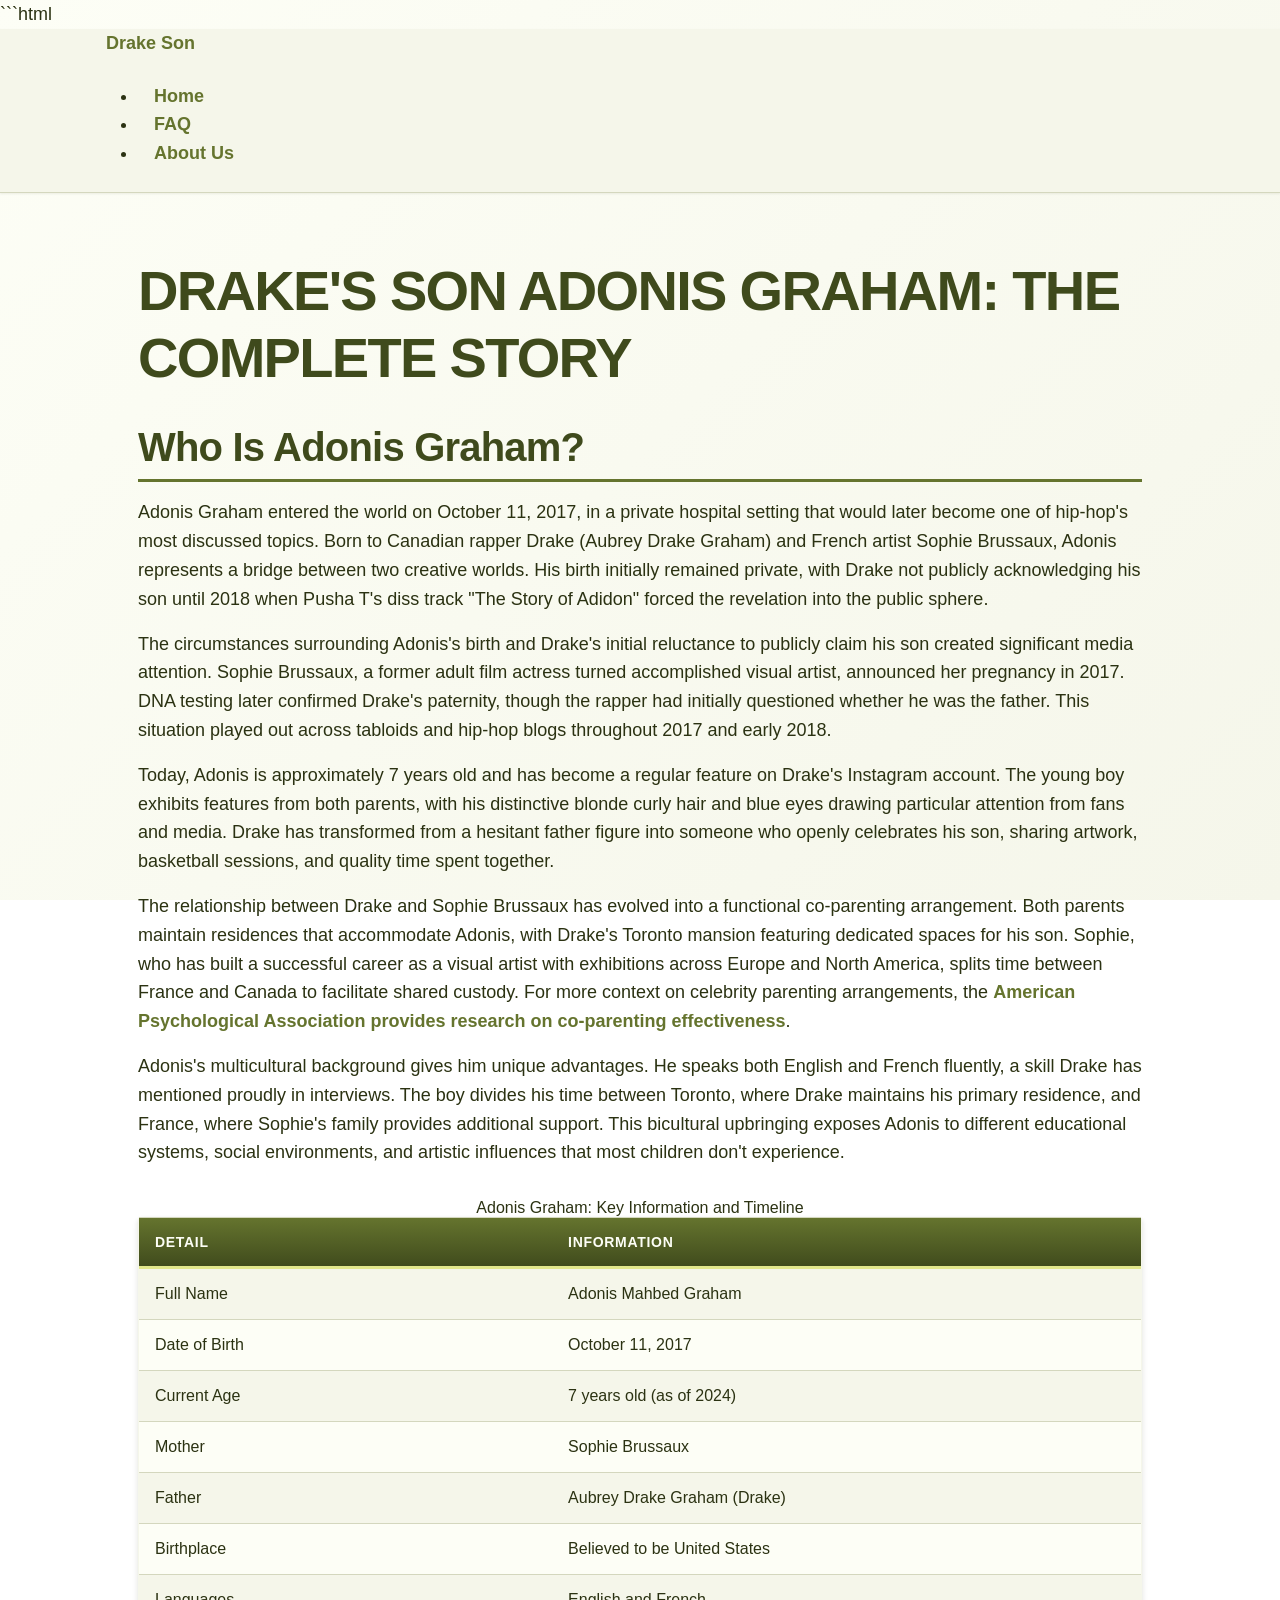
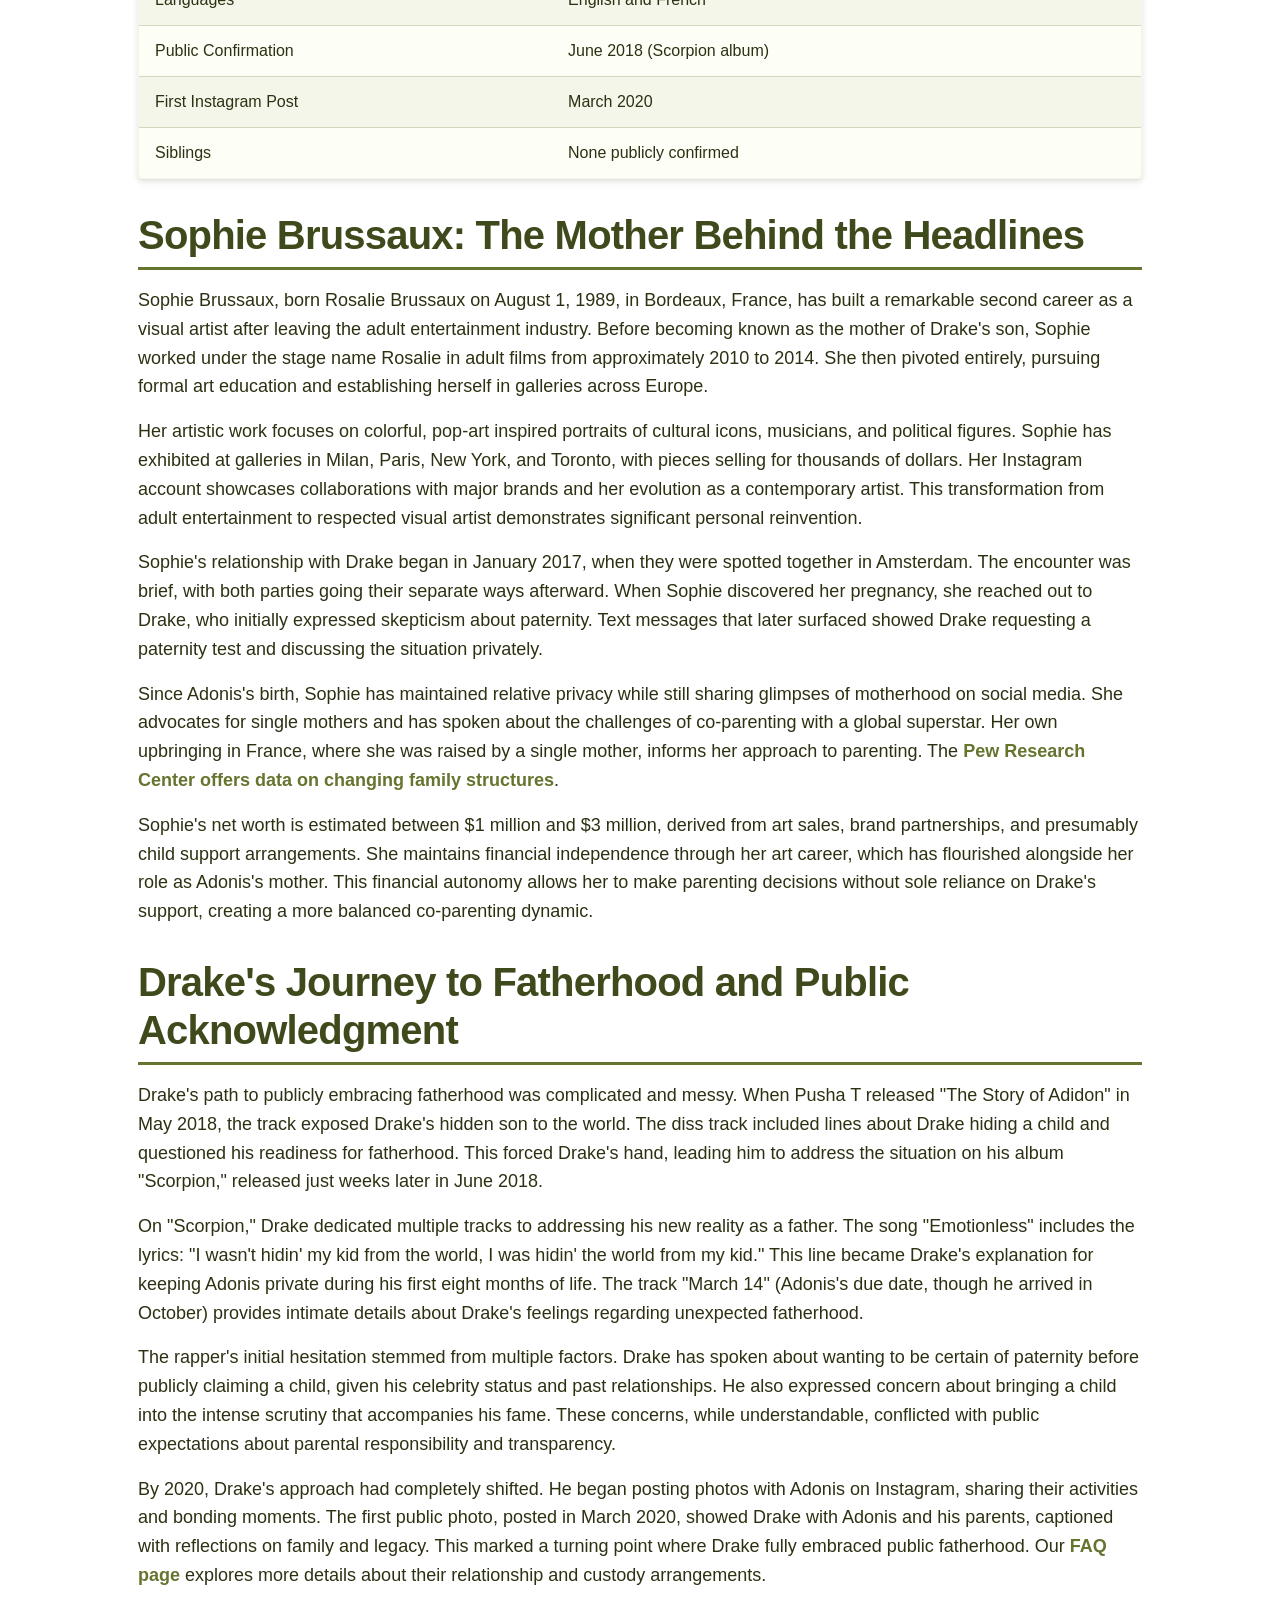
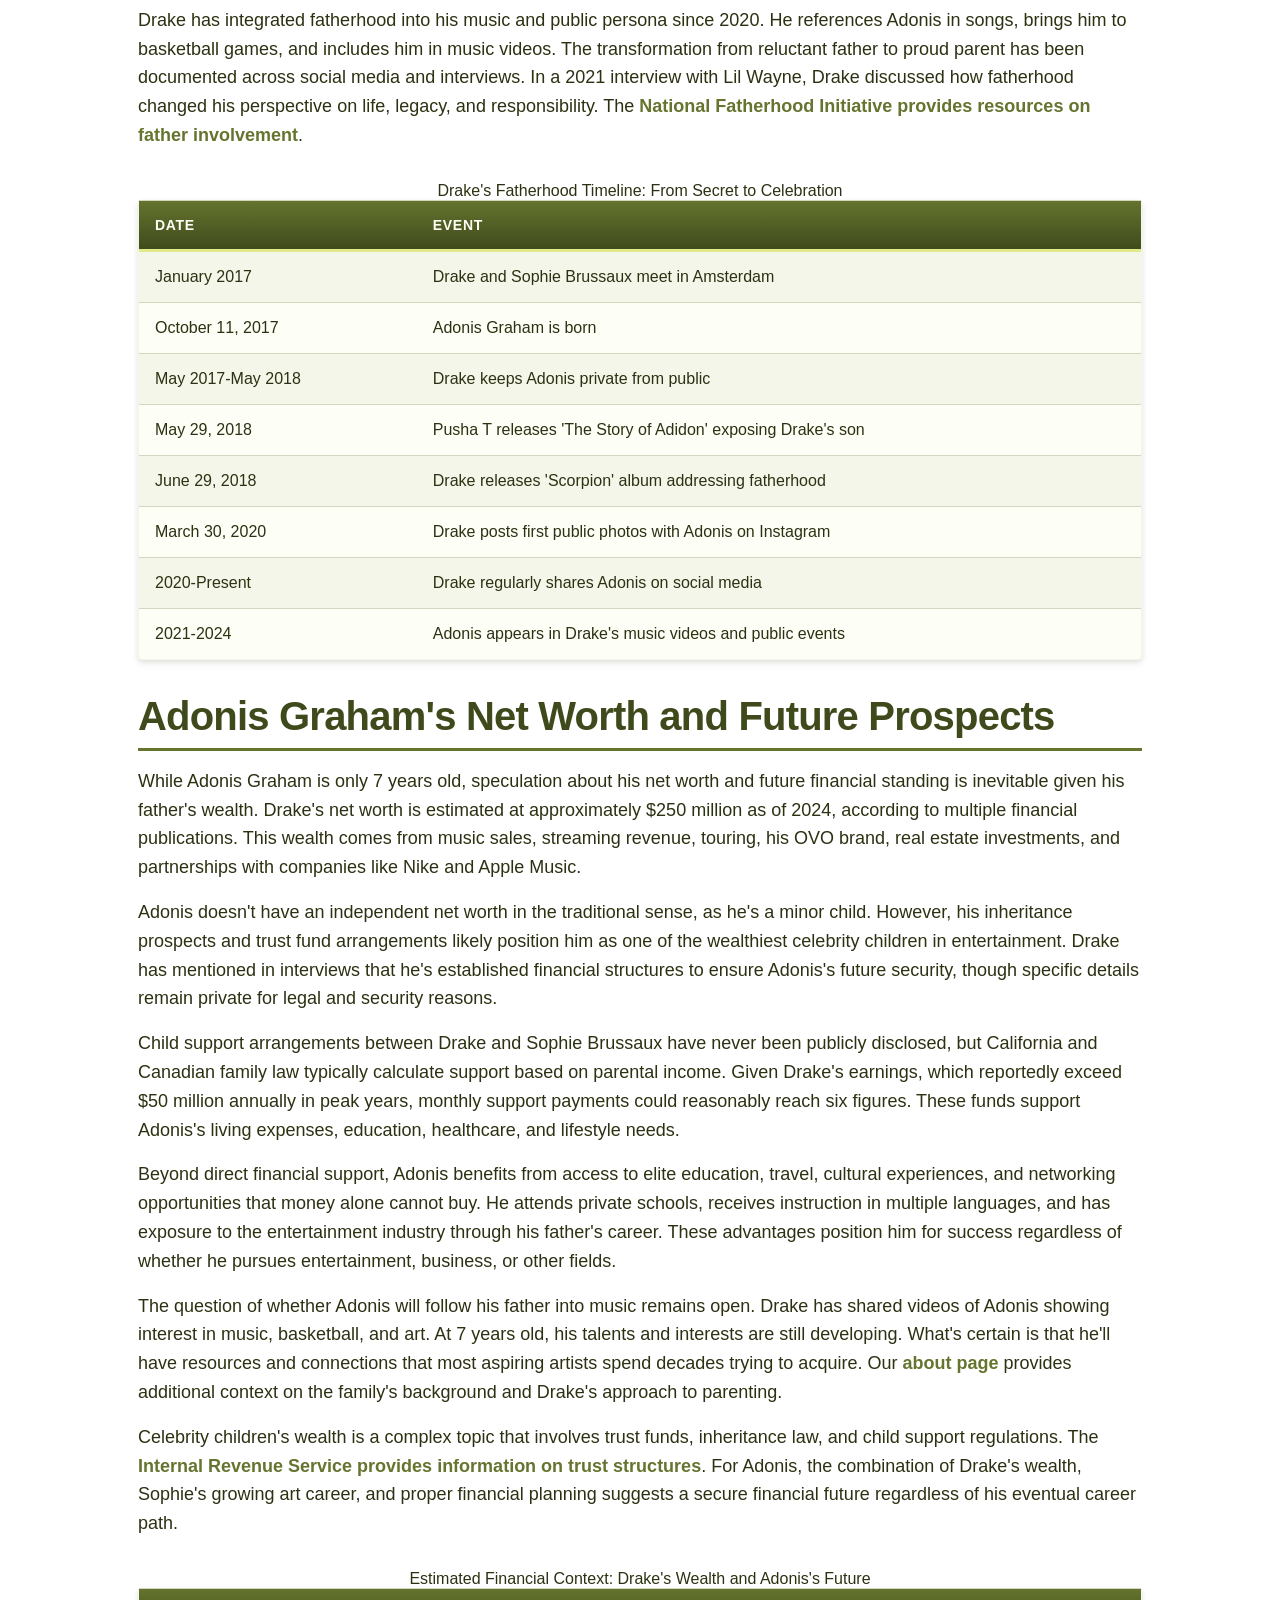
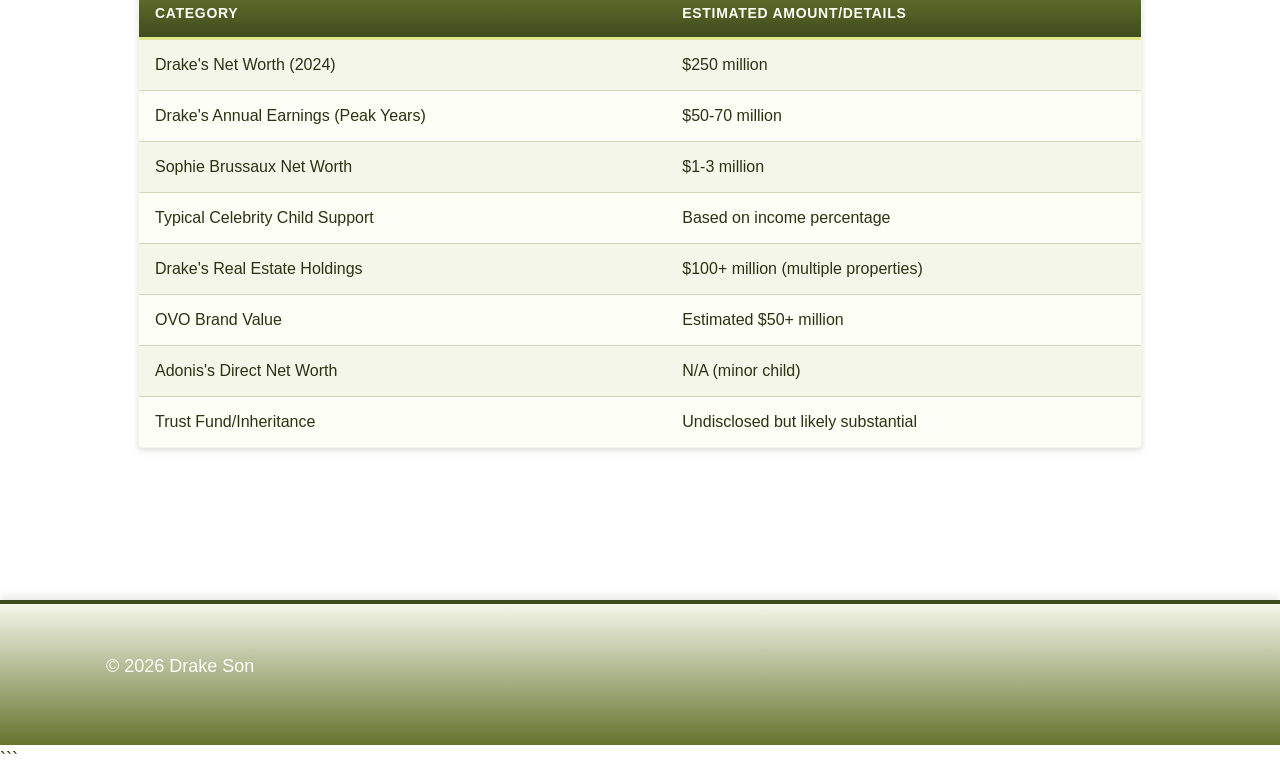
<file: index.html>
```html
<!DOCTYPE html>
<html lang="en-US">
<head><script>if(location.hostname==="drakeson-xyz.pages.dev"){location.replace("https://drakeson.xyz"+location.pathname+location.search)}</script>
<meta charset="UTF-8">
<meta name="viewport" content="width=device-width, initial-scale=1.0">
<title>Drake Son - Complete Guide to Adonis Graham (2024)</title>
<meta name="description" content="Everything about Drake's son Adonis Graham: his mother Sophie Brussaux, age, net worth, appearances in songs like God's Plan, and their relationship.">
<link rel="canonical" href="https://drakeson.xyz/">
<link rel="stylesheet" href="style.css">
<meta property="og:title" content="Drake Son - Complete Guide to Adonis Graham (2024)">
<meta property="og:description" content="Everything about Drake's son Adonis Graham: his mother Sophie Brussaux, age, net worth, appearances in songs like God's Plan, and their relationship.">
<meta property="og:url" content="https://drakeson.xyz/">
<meta property="og:type" content="website">
<meta name="twitter:card" content="summary_large_image">
<meta name="twitter:title" content="Drake Son - Complete Guide to Adonis Graham (2024)">
<meta name="twitter:description" content="Everything about Drake's son Adonis Graham: his mother Sophie Brussaux, age, net worth, appearances in songs like God's Plan, and their relationship.">
<script type="application/ld+json">
{
  "@context": "https://schema.org",
  "@type": "Organization",
  "name": "Drake Son",
  "url": "https://drakeson.xyz"
}
</script>
</head>
<body>
<header class="site-header">
<div class="container">
<a href="/">Drake Son</a>
<nav class="site-nav">
<ul>
<li><a href="/" class="active">Home</a></li>
<li><a href="/faq">FAQ</a></li>
<li><a href="/about-us">About Us</a></li>
</ul>
</nav>
</div>
</header>
<main class="site-main">
<div class="container">
<h1>Drake's Son Adonis Graham: The Complete Story</h1>
<section>
<h2>Who Is Adonis Graham?</h2>
<p>Adonis Graham entered the world on October 11, 2017, in a private hospital setting that would later become one of hip-hop's most discussed topics. Born to Canadian rapper Drake (Aubrey Drake Graham) and French artist Sophie Brussaux, Adonis represents a bridge between two creative worlds. His birth initially remained private, with Drake not publicly acknowledging his son until 2018 when Pusha T's diss track "The Story of Adidon" forced the revelation into the public sphere.</p>
<p>The circumstances surrounding Adonis's birth and Drake's initial reluctance to publicly claim his son created significant media attention. Sophie Brussaux, a former adult film actress turned accomplished visual artist, announced her pregnancy in 2017. DNA testing later confirmed Drake's paternity, though the rapper had initially questioned whether he was the father. This situation played out across tabloids and hip-hop blogs throughout 2017 and early 2018.</p>
<p>Today, Adonis is approximately 7 years old and has become a regular feature on Drake's Instagram account. The young boy exhibits features from both parents, with his distinctive blonde curly hair and blue eyes drawing particular attention from fans and media. Drake has transformed from a hesitant father figure into someone who openly celebrates his son, sharing artwork, basketball sessions, and quality time spent together.</p>
<p>The relationship between Drake and Sophie Brussaux has evolved into a functional co-parenting arrangement. Both parents maintain residences that accommodate Adonis, with Drake's Toronto mansion featuring dedicated spaces for his son. Sophie, who has built a successful career as a visual artist with exhibitions across Europe and North America, splits time between France and Canada to facilitate shared custody. For more context on celebrity parenting arrangements, the <a href="https://www.apa.org/topics/divorce-child-custody" rel="noopener noreferrer" target="_blank">American Psychological Association provides research on co-parenting effectiveness</a>.</p>
<p>Adonis's multicultural background gives him unique advantages. He speaks both English and French fluently, a skill Drake has mentioned proudly in interviews. The boy divides his time between Toronto, where Drake maintains his primary residence, and France, where Sophie's family provides additional support. This bicultural upbringing exposes Adonis to different educational systems, social environments, and artistic influences that most children don't experience.</p>
<table class="card">
<caption>Adonis Graham: Key Information and Timeline</caption>
<thead>
<tr>
<th>Detail</th>
<th>Information</th>
</tr>
</thead>
<tbody>
<tr>
<td>Full Name</td>
<td>Adonis Mahbed Graham</td>
</tr>
<tr>
<td>Date of Birth</td>
<td>October 11, 2017</td>
</tr>
<tr>
<td>Current Age</td>
<td>7 years old (as of 2024)</td>
</tr>
<tr>
<td>Mother</td>
<td>Sophie Brussaux</td>
</tr>
<tr>
<td>Father</td>
<td>Aubrey Drake Graham (Drake)</td>
</tr>
<tr>
<td>Birthplace</td>
<td>Believed to be United States</td>
</tr>
<tr>
<td>Languages</td>
<td>English and French</td>
</tr>
<tr>
<td>Public Confirmation</td>
<td>June 2018 (Scorpion album)</td>
</tr>
<tr>
<td>First Instagram Post</td>
<td>March 2020</td>
</tr>
<tr>
<td>Siblings</td>
<td>None publicly confirmed</td>
</tr>
</tbody>
</table>
</section>
<section>
<h2>Sophie Brussaux: The Mother Behind the Headlines</h2>
<p>Sophie Brussaux, born Rosalie Brussaux on August 1, 1989, in Bordeaux, France, has built a remarkable second career as a visual artist after leaving the adult entertainment industry. Before becoming known as the mother of Drake's son, Sophie worked under the stage name Rosalie in adult films from approximately 2010 to 2014. She then pivoted entirely, pursuing formal art education and establishing herself in galleries across Europe.</p>
<p>Her artistic work focuses on colorful, pop-art inspired portraits of cultural icons, musicians, and political figures. Sophie has exhibited at galleries in Milan, Paris, New York, and Toronto, with pieces selling for thousands of dollars. Her Instagram account showcases collaborations with major brands and her evolution as a contemporary artist. This transformation from adult entertainment to respected visual artist demonstrates significant personal reinvention.</p>
<p>Sophie's relationship with Drake began in January 2017, when they were spotted together in Amsterdam. The encounter was brief, with both parties going their separate ways afterward. When Sophie discovered her pregnancy, she reached out to Drake, who initially expressed skepticism about paternity. Text messages that later surfaced showed Drake requesting a paternity test and discussing the situation privately.</p>
<p>Since Adonis's birth, Sophie has maintained relative privacy while still sharing glimpses of motherhood on social media. She advocates for single mothers and has spoken about the challenges of co-parenting with a global superstar. Her own upbringing in France, where she was raised by a single mother, informs her approach to parenting. The <a href="https://www.pewresearch.org/social-trends/" rel="noopener noreferrer" target="_blank">Pew Research Center offers data on changing family structures</a>.</p>
<p>Sophie's net worth is estimated between $1 million and $3 million, derived from art sales, brand partnerships, and presumably child support arrangements. She maintains financial independence through her art career, which has flourished alongside her role as Adonis's mother. This financial autonomy allows her to make parenting decisions without sole reliance on Drake's support, creating a more balanced co-parenting dynamic.</p>
</section>
<section>
<h2>Drake's Journey to Fatherhood and Public Acknowledgment</h2>
<p>Drake's path to publicly embracing fatherhood was complicated and messy. When Pusha T released "The Story of Adidon" in May 2018, the track exposed Drake's hidden son to the world. The diss track included lines about Drake hiding a child and questioned his readiness for fatherhood. This forced Drake's hand, leading him to address the situation on his album "Scorpion," released just weeks later in June 2018.</p>
<p>On "Scorpion," Drake dedicated multiple tracks to addressing his new reality as a father. The song "Emotionless" includes the lyrics: "I wasn't hidin' my kid from the world, I was hidin' the world from my kid." This line became Drake's explanation for keeping Adonis private during his first eight months of life. The track "March 14" (Adonis's due date, though he arrived in October) provides intimate details about Drake's feelings regarding unexpected fatherhood.</p>
<p>The rapper's initial hesitation stemmed from multiple factors. Drake has spoken about wanting to be certain of paternity before publicly claiming a child, given his celebrity status and past relationships. He also expressed concern about bringing a child into the intense scrutiny that accompanies his fame. These concerns, while understandable, conflicted with public expectations about parental responsibility and transparency.</p>
<p>By 2020, Drake's approach had completely shifted. He began posting photos with Adonis on Instagram, sharing their activities and bonding moments. The first public photo, posted in March 2020, showed Drake with Adonis and his parents, captioned with reflections on family and legacy. This marked a turning point where Drake fully embraced public fatherhood. Our <a href="/faq">FAQ page</a> explores more details about their relationship and custody arrangements.</p>
<p>Drake has integrated fatherhood into his music and public persona since 2020. He references Adonis in songs, brings him to basketball games, and includes him in music videos. The transformation from reluctant father to proud parent has been documented across social media and interviews. In a 2021 interview with Lil Wayne, Drake discussed how fatherhood changed his perspective on life, legacy, and responsibility. The <a href="https://www.fatherhood.org/" rel="noopener noreferrer" target="_blank">National Fatherhood Initiative provides resources on father involvement</a>.</p>
<table class="card">
<caption>Drake's Fatherhood Timeline: From Secret to Celebration</caption>
<thead>
<tr>
<th>Date</th>
<th>Event</th>
</tr>
</thead>
<tbody>
<tr>
<td>January 2017</td>
<td>Drake and Sophie Brussaux meet in Amsterdam</td>
</tr>
<tr>
<td>October 11, 2017</td>
<td>Adonis Graham is born</td>
</tr>
<tr>
<td>May 2017-May 2018</td>
<td>Drake keeps Adonis private from public</td>
</tr>
<tr>
<td>May 29, 2018</td>
<td>Pusha T releases 'The Story of Adidon' exposing Drake's son</td>
</tr>
<tr>
<td>June 29, 2018</td>
<td>Drake releases 'Scorpion' album addressing fatherhood</td>
</tr>
<tr>
<td>March 30, 2020</td>
<td>Drake posts first public photos with Adonis on Instagram</td>
</tr>
<tr>
<td>2020-Present</td>
<td>Drake regularly shares Adonis on social media</td>
</tr>
<tr>
<td>2021-2024</td>
<td>Adonis appears in Drake's music videos and public events</td>
</tr>
</tbody>
</table>
</section>
<section>
<h2>Adonis Graham's Net Worth and Future Prospects</h2>
<p>While Adonis Graham is only 7 years old, speculation about his net worth and future financial standing is inevitable given his father's wealth. Drake's net worth is estimated at approximately $250 million as of 2024, according to multiple financial publications. This wealth comes from music sales, streaming revenue, touring, his OVO brand, real estate investments, and partnerships with companies like Nike and Apple Music.</p>
<p>Adonis doesn't have an independent net worth in the traditional sense, as he's a minor child. However, his inheritance prospects and trust fund arrangements likely position him as one of the wealthiest celebrity children in entertainment. Drake has mentioned in interviews that he's established financial structures to ensure Adonis's future security, though specific details remain private for legal and security reasons.</p>
<p>Child support arrangements between Drake and Sophie Brussaux have never been publicly disclosed, but California and Canadian family law typically calculate support based on parental income. Given Drake's earnings, which reportedly exceed $50 million annually in peak years, monthly support payments could reasonably reach six figures. These funds support Adonis's living expenses, education, healthcare, and lifestyle needs.</p>
<p>Beyond direct financial support, Adonis benefits from access to elite education, travel, cultural experiences, and networking opportunities that money alone cannot buy. He attends private schools, receives instruction in multiple languages, and has exposure to the entertainment industry through his father's career. These advantages position him for success regardless of whether he pursues entertainment, business, or other fields.</p>
<p>The question of whether Adonis will follow his father into music remains open. Drake has shared videos of Adonis showing interest in music, basketball, and art. At 7 years old, his talents and interests are still developing. What's certain is that he'll have resources and connections that most aspiring artists spend decades trying to acquire. Our <a href="/about-us">about page</a> provides additional context on the family's background and Drake's approach to parenting.</p>
<p>Celebrity children's wealth is a complex topic that involves trust funds, inheritance law, and child support regulations. The <a href="https://www.irs.gov/" rel="noopener noreferrer" target="_blank">Internal Revenue Service provides information on trust structures</a>. For Adonis, the combination of Drake's wealth, Sophie's growing art career, and proper financial planning suggests a secure financial future regardless of his eventual career path.</p>
<table class="card">
<caption>Estimated Financial Context: Drake's Wealth and Adonis's Future</caption>
<thead>
<tr>
<th>Category</th>
<th>Estimated Amount/Details</th>
</tr>
</thead>
<tbody>
<tr>
<td>Drake's Net Worth (2024)</td>
<td>$250 million</td>
</tr>
<tr>
<td>Drake's Annual Earnings (Peak Years)</td>
<td>$50-70 million</td>
</tr>
<tr>
<td>Sophie Brussaux Net Worth</td>
<td>$1-3 million</td>
</tr>
<tr>
<td>Typical Celebrity Child Support</td>
<td>Based on income percentage</td>
</tr>
<tr>
<td>Drake's Real Estate Holdings</td>
<td>$100+ million (multiple properties)</td>
</tr>
<tr>
<td>OVO Brand Value</td>
<td>Estimated $50+ million</td>
</tr>
<tr>
<td>Adonis's Direct Net Worth</td>
<td>N/A (minor child)</td>
</tr>
<tr>
<td>Trust Fund/Inheritance</td>
<td>Undisclosed but likely substantial</td>
</tr>
</tbody>
</table>
</section>
</div>
</main>
<footer class="site-footer">
<div class="container">
<p>&copy; 2026 Drake Son</p>
</div>
</footer>
</body>
</html>
```
</file>
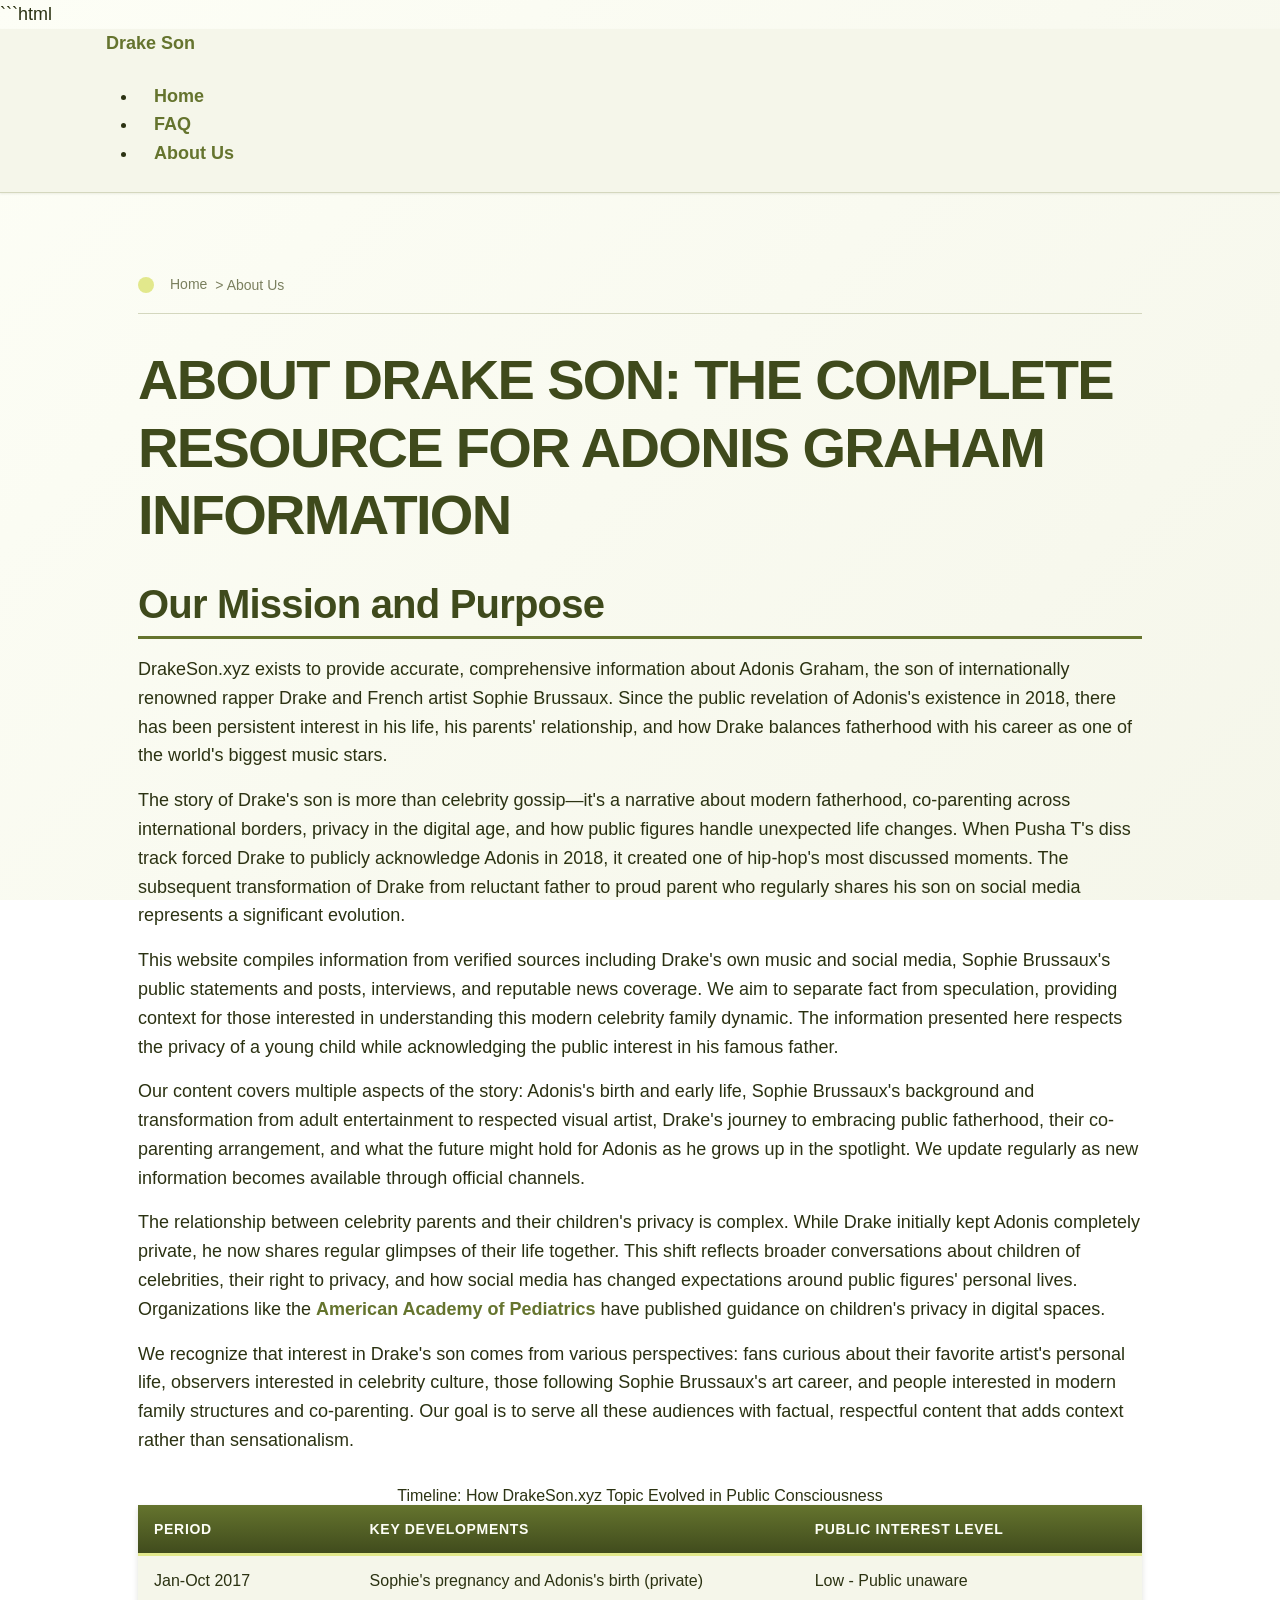
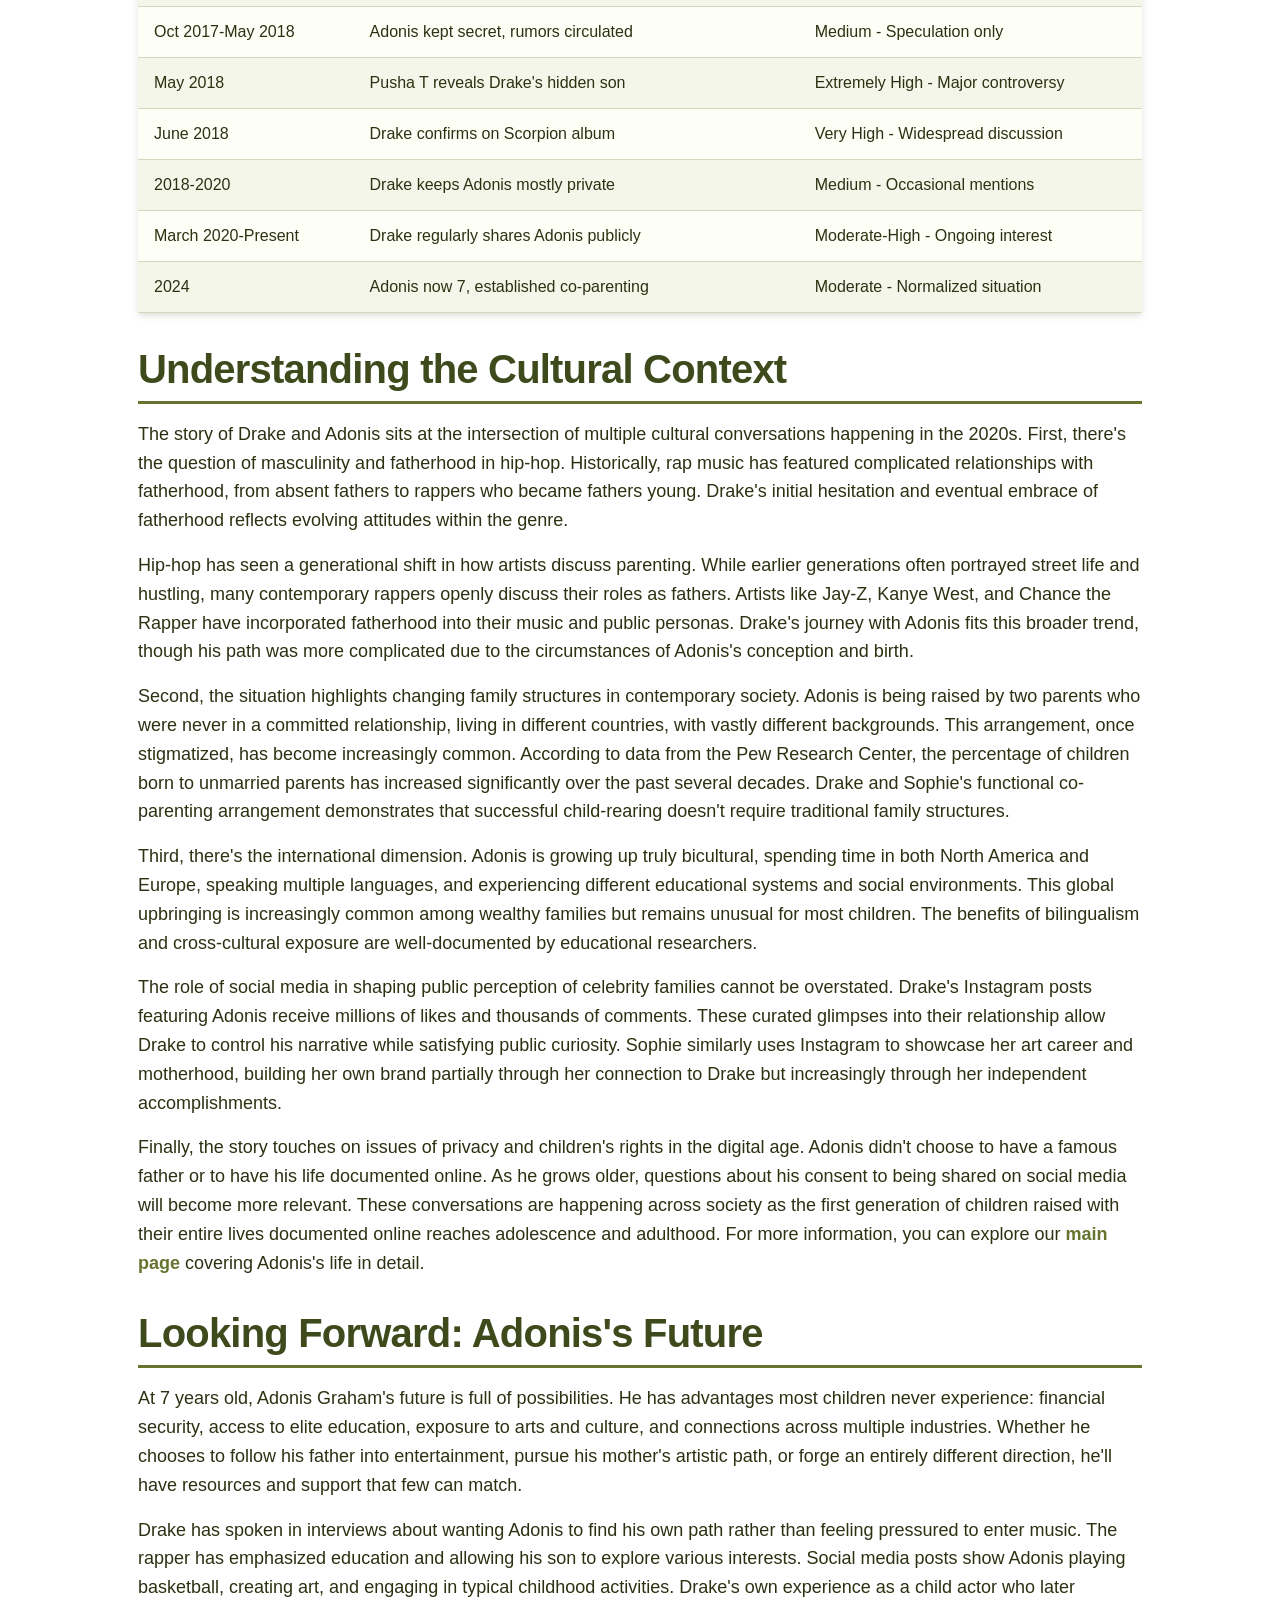
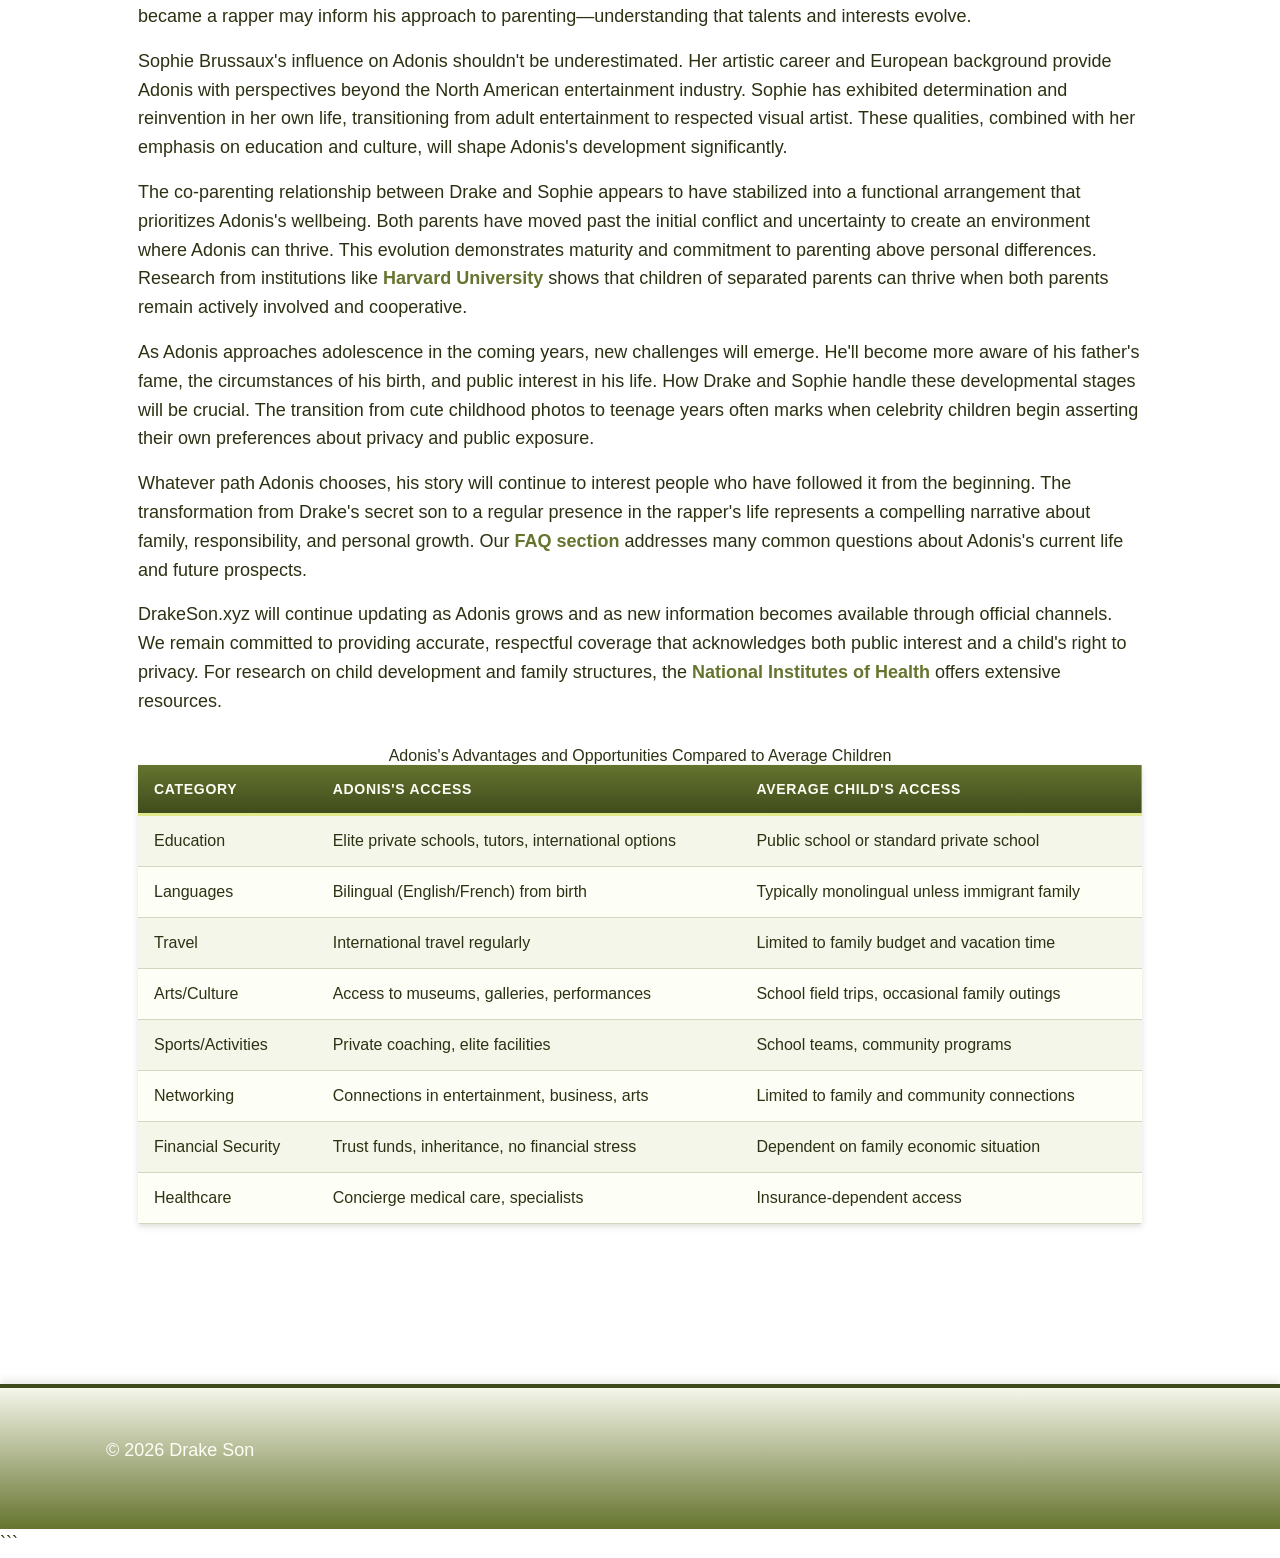
<file: about-us.html>
```html
<!DOCTYPE html>
<html lang="en-US">
<head><script>if(location.hostname==="drakeson-xyz.pages.dev"){location.replace("https://drakeson.xyz"+location.pathname+location.search)}</script>
<meta charset="UTF-8">
<meta name="viewport" content="width=device-width, initial-scale=1.0">
<title>About Drake Son - Your Source for Adonis Graham Information</title>
<meta name="description" content="Learn about DrakeSon.xyz, the comprehensive resource for information about Drake's son Adonis Graham, his family, and their story.">
<link rel="canonical" href="https://drakeson.xyz/about-us">
<link rel="stylesheet" href="style.css">
<script type="application/ld+json">
{
  "@context": "https://schema.org",
  "@type": "AboutPage",
  "name": "About Drake Son: The Complete Resource for Adonis Graham Information",
  "description": "Learn about DrakeSon.xyz, the comprehensive resource for information about Drake's son Adonis Graham, his family, and their story.",
  "url": "https://drakeson.xyz/about-us"
}
</script>
</head>
<body>
<header class="site-header">
<div class="container">
<a href="/">Drake Son</a>
<nav class="site-nav">
<ul>
<li><a href="/">Home</a></li>
<li><a href="/faq">FAQ</a></li>
<li><a href="/about-us" class="active">About Us</a></li>
</ul>
</nav>
</div>
</header>

<main class="site-main">
<div class="container">
<nav class="breadcrumbs">
<a href="/">Home</a> > About Us
</nav>

<h1>About Drake Son: The Complete Resource for Adonis Graham Information</h1>

<section>
<h2>Our Mission and Purpose</h2>
<p>DrakeSon.xyz exists to provide accurate, comprehensive information about Adonis Graham, the son of internationally renowned rapper Drake and French artist Sophie Brussaux. Since the public revelation of Adonis's existence in 2018, there has been persistent interest in his life, his parents' relationship, and how Drake balances fatherhood with his career as one of the world's biggest music stars.</p>

<p>The story of Drake's son is more than celebrity gossip—it's a narrative about modern fatherhood, co-parenting across international borders, privacy in the digital age, and how public figures handle unexpected life changes. When Pusha T's diss track forced Drake to publicly acknowledge Adonis in 2018, it created one of hip-hop's most discussed moments. The subsequent transformation of Drake from reluctant father to proud parent who regularly shares his son on social media represents a significant evolution.</p>

<p>This website compiles information from verified sources including Drake's own music and social media, Sophie Brussaux's public statements and posts, interviews, and reputable news coverage. We aim to separate fact from speculation, providing context for those interested in understanding this modern celebrity family dynamic. The information presented here respects the privacy of a young child while acknowledging the public interest in his famous father.</p>

<p>Our content covers multiple aspects of the story: Adonis's birth and early life, Sophie Brussaux's background and transformation from adult entertainment to respected visual artist, Drake's journey to embracing public fatherhood, their co-parenting arrangement, and what the future might hold for Adonis as he grows up in the spotlight. We update regularly as new information becomes available through official channels.</p>

<p>The relationship between celebrity parents and their children's privacy is complex. While Drake initially kept Adonis completely private, he now shares regular glimpses of their life together. This shift reflects broader conversations about children of celebrities, their right to privacy, and how social media has changed expectations around public figures' personal lives. Organizations like the <a href="https://www.aap.org/">American Academy of Pediatrics</a> have published guidance on children's privacy in digital spaces.</p>

<p>We recognize that interest in Drake's son comes from various perspectives: fans curious about their favorite artist's personal life, observers interested in celebrity culture, those following Sophie Brussaux's art career, and people interested in modern family structures and co-parenting. Our goal is to serve all these audiences with factual, respectful content that adds context rather than sensationalism.</p>

<table>
<caption>Timeline: How DrakeSon.xyz Topic Evolved in Public Consciousness</caption>
<thead>
<tr>
<th>Period</th>
<th>Key Developments</th>
<th>Public Interest Level</th>
</tr>
</thead>
<tbody>
<tr>
<td>Jan-Oct 2017</td>
<td>Sophie's pregnancy and Adonis's birth (private)</td>
<td>Low - Public unaware</td>
</tr>
<tr>
<td>Oct 2017-May 2018</td>
<td>Adonis kept secret, rumors circulated</td>
<td>Medium - Speculation only</td>
</tr>
<tr>
<td>May 2018</td>
<td>Pusha T reveals Drake's hidden son</td>
<td>Extremely High - Major controversy</td>
</tr>
<tr>
<td>June 2018</td>
<td>Drake confirms on Scorpion album</td>
<td>Very High - Widespread discussion</td>
</tr>
<tr>
<td>2018-2020</td>
<td>Drake keeps Adonis mostly private</td>
<td>Medium - Occasional mentions</td>
</tr>
<tr>
<td>March 2020-Present</td>
<td>Drake regularly shares Adonis publicly</td>
<td>Moderate-High - Ongoing interest</td>
</tr>
<tr>
<td>2024</td>
<td>Adonis now 7, established co-parenting</td>
<td>Moderate - Normalized situation</td>
</tr>
</tbody>
</table>
</section>

<section>
<h2>Understanding the Cultural Context</h2>
<p>The story of Drake and Adonis sits at the intersection of multiple cultural conversations happening in the 2020s. First, there's the question of masculinity and fatherhood in hip-hop. Historically, rap music has featured complicated relationships with fatherhood, from absent fathers to rappers who became fathers young. Drake's initial hesitation and eventual embrace of fatherhood reflects evolving attitudes within the genre.</p>

<p>Hip-hop has seen a generational shift in how artists discuss parenting. While earlier generations often portrayed street life and hustling, many contemporary rappers openly discuss their roles as fathers. Artists like Jay-Z, Kanye West, and Chance the Rapper have incorporated fatherhood into their music and public personas. Drake's journey with Adonis fits this broader trend, though his path was more complicated due to the circumstances of Adonis's conception and birth.</p>

<p>Second, the situation highlights changing family structures in contemporary society. Adonis is being raised by two parents who were never in a committed relationship, living in different countries, with vastly different backgrounds. This arrangement, once stigmatized, has become increasingly common. According to data from the Pew Research Center, the percentage of children born to unmarried parents has increased significantly over the past several decades. Drake and Sophie's functional co-parenting arrangement demonstrates that successful child-rearing doesn't require traditional family structures.</p>

<p>Third, there's the international dimension. Adonis is growing up truly bicultural, spending time in both North America and Europe, speaking multiple languages, and experiencing different educational systems and social environments. This global upbringing is increasingly common among wealthy families but remains unusual for most children. The benefits of bilingualism and cross-cultural exposure are well-documented by educational researchers.</p>

<p>The role of social media in shaping public perception of celebrity families cannot be overstated. Drake's Instagram posts featuring Adonis receive millions of likes and thousands of comments. These curated glimpses into their relationship allow Drake to control his narrative while satisfying public curiosity. Sophie similarly uses Instagram to showcase her art career and motherhood, building her own brand partially through her connection to Drake but increasingly through her independent accomplishments.</p>

<p>Finally, the story touches on issues of privacy and children's rights in the digital age. Adonis didn't choose to have a famous father or to have his life documented online. As he grows older, questions about his consent to being shared on social media will become more relevant. These conversations are happening across society as the first generation of children raised with their entire lives documented online reaches adolescence and adulthood. For more information, you can explore our <a href="/">main page</a> covering Adonis's life in detail.</p>
</section>

<section>
<h2>Looking Forward: Adonis's Future</h2>
<p>At 7 years old, Adonis Graham's future is full of possibilities. He has advantages most children never experience: financial security, access to elite education, exposure to arts and culture, and connections across multiple industries. Whether he chooses to follow his father into entertainment, pursue his mother's artistic path, or forge an entirely different direction, he'll have resources and support that few can match.</p>

<p>Drake has spoken in interviews about wanting Adonis to find his own path rather than feeling pressured to enter music. The rapper has emphasized education and allowing his son to explore various interests. Social media posts show Adonis playing basketball, creating art, and engaging in typical childhood activities. Drake's own experience as a child actor who later became a rapper may inform his approach to parenting—understanding that talents and interests evolve.</p>

<p>Sophie Brussaux's influence on Adonis shouldn't be underestimated. Her artistic career and European background provide Adonis with perspectives beyond the North American entertainment industry. Sophie has exhibited determination and reinvention in her own life, transitioning from adult entertainment to respected visual artist. These qualities, combined with her emphasis on education and culture, will shape Adonis's development significantly.</p>

<p>The co-parenting relationship between Drake and Sophie appears to have stabilized into a functional arrangement that prioritizes Adonis's wellbeing. Both parents have moved past the initial conflict and uncertainty to create an environment where Adonis can thrive. This evolution demonstrates maturity and commitment to parenting above personal differences. Research from institutions like <a href="https://www.harvard.edu/">Harvard University</a> shows that children of separated parents can thrive when both parents remain actively involved and cooperative.</p>

<p>As Adonis approaches adolescence in the coming years, new challenges will emerge. He'll become more aware of his father's fame, the circumstances of his birth, and public interest in his life. How Drake and Sophie handle these developmental stages will be crucial. The transition from cute childhood photos to teenage years often marks when celebrity children begin asserting their own preferences about privacy and public exposure.</p>

<p>Whatever path Adonis chooses, his story will continue to interest people who have followed it from the beginning. The transformation from Drake's secret son to a regular presence in the rapper's life represents a compelling narrative about family, responsibility, and personal growth. Our <a href="/faq">FAQ section</a> addresses many common questions about Adonis's current life and future prospects.</p>

<p>DrakeSon.xyz will continue updating as Adonis grows and as new information becomes available through official channels. We remain committed to providing accurate, respectful coverage that acknowledges both public interest and a child's right to privacy. For research on child development and family structures, the <a href="https://www.nih.gov/">National Institutes of Health</a> offers extensive resources.</p>

<table>
<caption>Adonis's Advantages and Opportunities Compared to Average Children</caption>
<thead>
<tr>
<th>Category</th>
<th>Adonis's Access</th>
<th>Average Child's Access</th>
</tr>
</thead>
<tbody>
<tr>
<td>Education</td>
<td>Elite private schools, tutors, international options</td>
<td>Public school or standard private school</td>
</tr>
<tr>
<td>Languages</td>
<td>Bilingual (English/French) from birth</td>
<td>Typically monolingual unless immigrant family</td>
</tr>
<tr>
<td>Travel</td>
<td>International travel regularly</td>
<td>Limited to family budget and vacation time</td>
</tr>
<tr>
<td>Arts/Culture</td>
<td>Access to museums, galleries, performances</td>
<td>School field trips, occasional family outings</td>
</tr>
<tr>
<td>Sports/Activities</td>
<td>Private coaching, elite facilities</td>
<td>School teams, community programs</td>
</tr>
<tr>
<td>Networking</td>
<td>Connections in entertainment, business, arts</td>
<td>Limited to family and community connections</td>
</tr>
<tr>
<td>Financial Security</td>
<td>Trust funds, inheritance, no financial stress</td>
<td>Dependent on family economic situation</td>
</tr>
<tr>
<td>Healthcare</td>
<td>Concierge medical care, specialists</td>
<td>Insurance-dependent access</td>
</tr>
</tbody>
</table>
</section>
</div>
</main>

<footer class="site-footer">
<div class="container">
<p>&copy; 2026 Drake Son</p>
</div>
</footer>
</body>
</html>
```
</file>
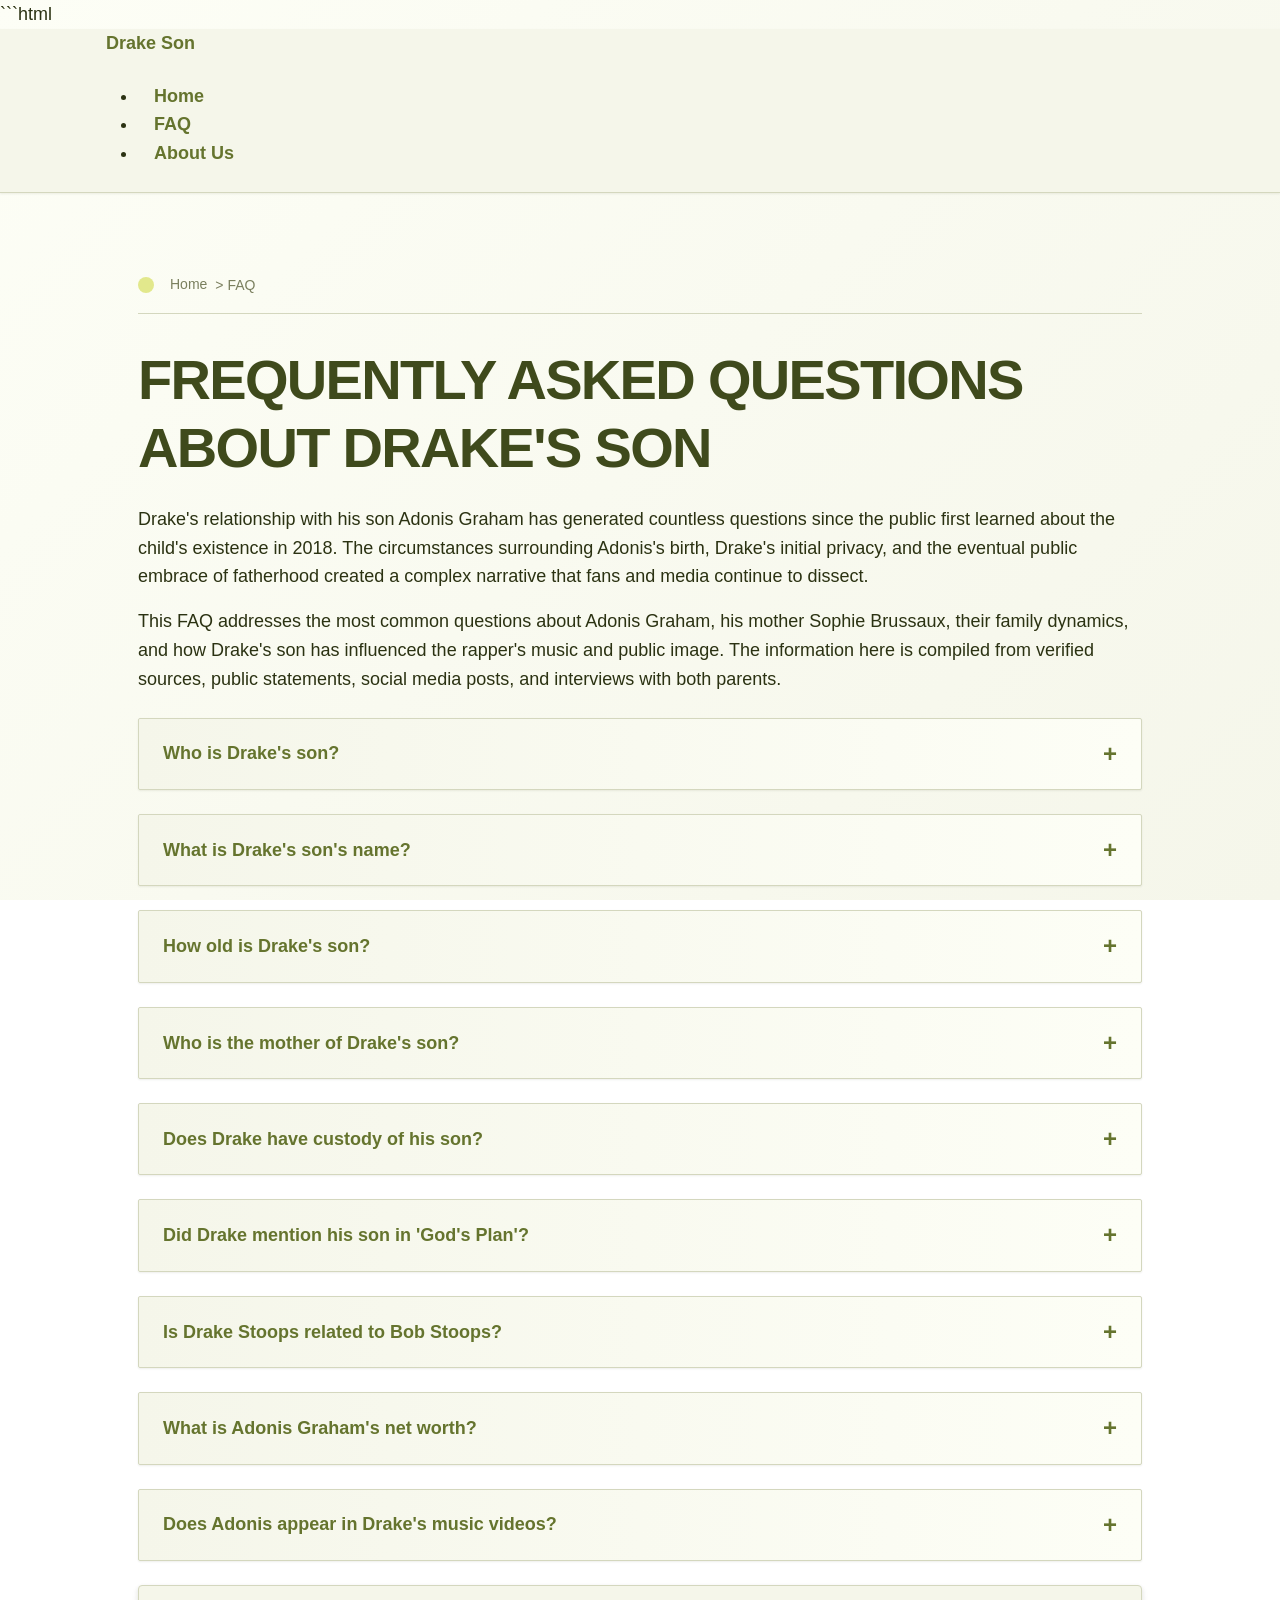
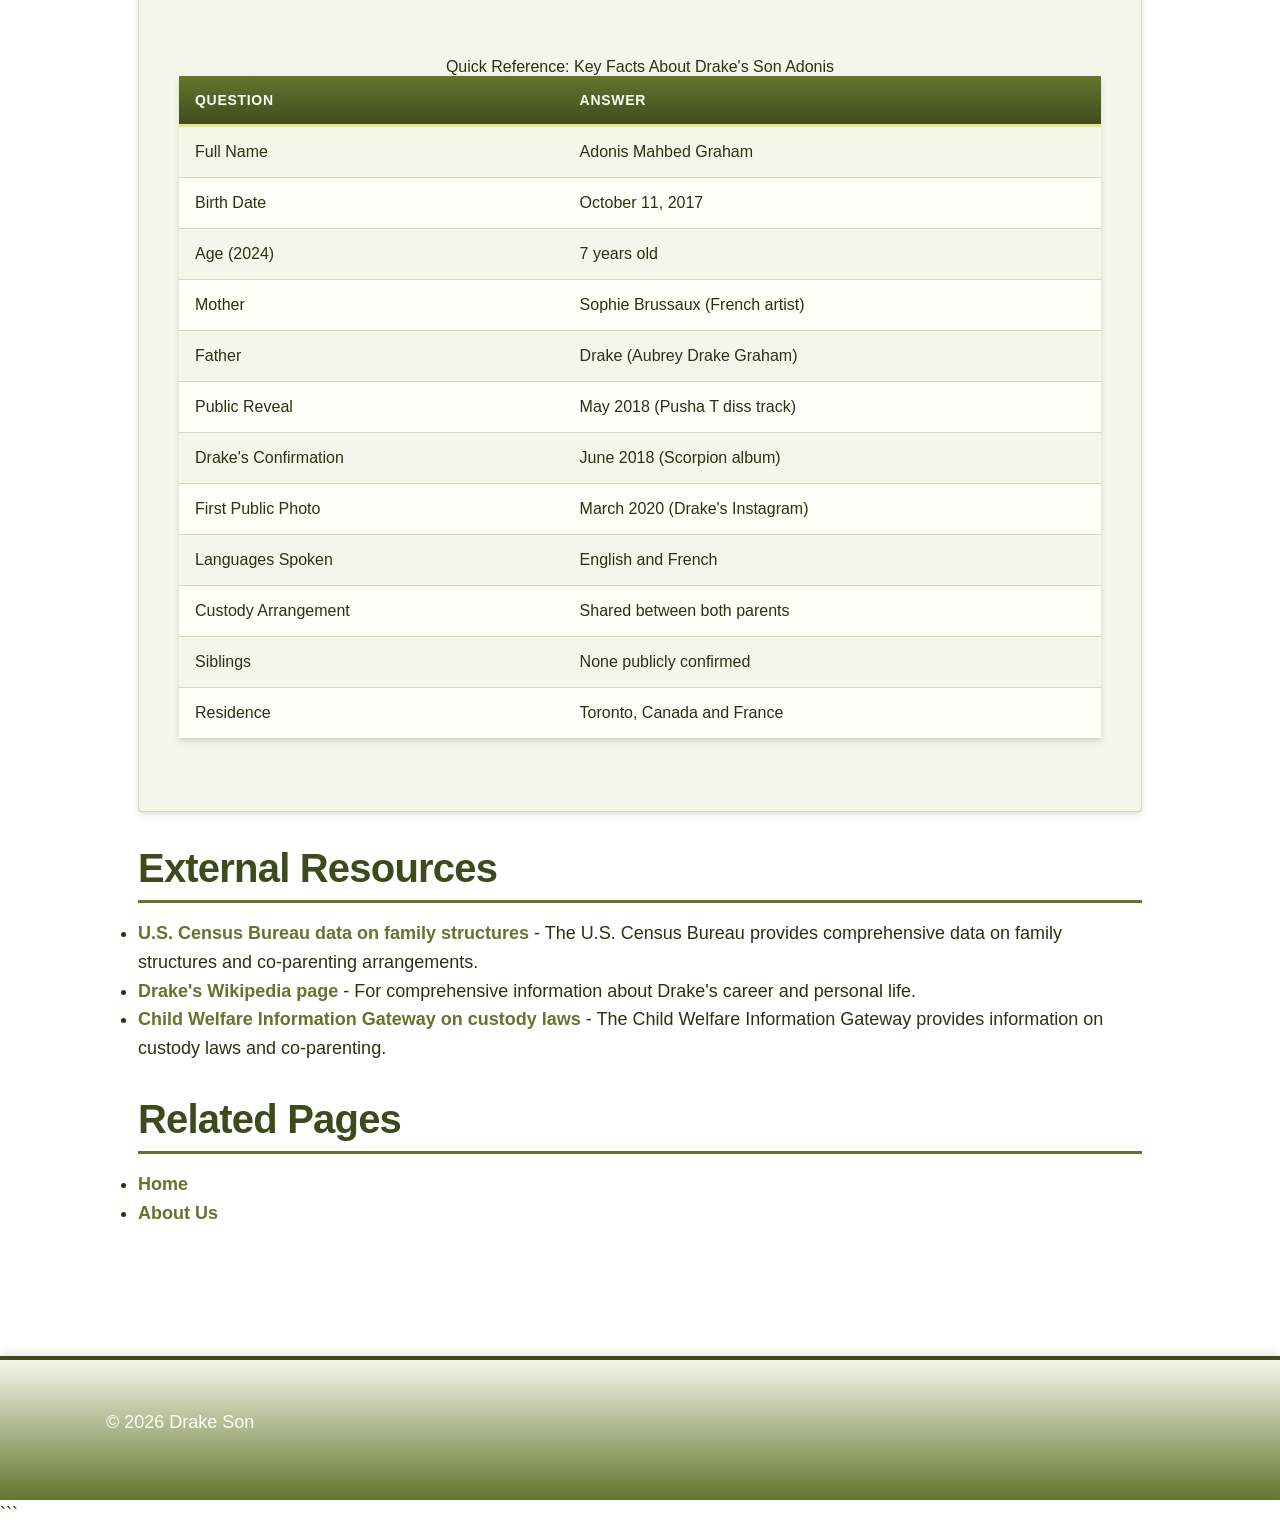
<file: faq.html>
```html
<!DOCTYPE html>
<html lang="en-US">
<head><script>if(location.hostname==="drakeson-xyz.pages.dev"){location.replace("https://drakeson.xyz"+location.pathname+location.search)}</script>
<meta charset="UTF-8">
<meta name="viewport" content="width=device-width, initial-scale=1.0">
<title>FAQ About Drake's Son Adonis Graham - Common Questions</title>
<meta name="description" content="Frequently asked questions about Drake's son Adonis Graham, including his age, mother Sophie Brussaux, custody arrangements, and appearances in songs.">
<link rel="canonical" href="https://drakeson.xyz/faq">
<link rel="stylesheet" href="style.css">
<script type="application/ld+json">
{
  "@context": "https://schema.org",
  "@type": "FAQPage",
  "mainEntity": [
    {
      "@type": "Question",
      "name": "Who is Drake's son?",
      "acceptedAnswer": {
        "@type": "Answer",
        "text": "Drake's son is Adonis Mahbed Graham, born on October 11, 2017, to French artist Sophie Brussaux. Adonis was kept private for the first eight months of his life until rapper Pusha T revealed his existence in the diss track 'The Story of Adidon' in May 2018. Drake subsequently confirmed his son's existence on his album 'Scorpion' released in June 2018. Adonis is Drake's only publicly confirmed child. He has distinctive blonde curly hair and blue eyes, inheriting features from both parents. The boy is bilingual, speaking both English and French, and splits his time between Toronto with his father and France with his mother's family."
      }
    },
    {
      "@type": "Question",
      "name": "What is Drake's son's name?",
      "acceptedAnswer": {
        "@type": "Answer",
        "text": "Drake's son's full name is Adonis Mahbed Graham. The first name 'Adonis' comes from Greek mythology, referring to a figure known for extraordinary beauty. The middle name 'Mahbed' reflects cultural heritage, though its specific origin hasn't been publicly detailed by either parent. Drake revealed the name publicly through his album 'Scorpion' and later through social media posts. The surname Graham is Drake's legal last name, as the rapper was born Aubrey Drake Graham. Drake has mentioned in interviews that he wanted a strong, meaningful name for his son that would carry significance throughout his life. The name Adonis has become widely recognized in hip-hop culture since its revelation."
      }
    },
    {
      "@type": "Question",
      "name": "How old is Drake's son?",
      "acceptedAnswer": {
        "@type": "Answer",
        "text": "As of 2024, Adonis Graham is 7 years old, having been born on October 11, 2017. This places him in early elementary school age. Drake has shared glimpses of Adonis's development over the years, from toddler stages to his current childhood years. In social media posts, Drake has documented milestones including Adonis learning to read, playing basketball, creating art, and developing his bilingual language skills. The age difference between Drake (born 1986) and Adonis means Drake became a father at 31 years old, relatively later than some celebrities but at a point where he had established his career and financial stability. Sophie Brussaux was 28 when she gave birth to Adonis."
      }
    },
    {
      "@type": "Question",
      "name": "Who is the mother of Drake's son?",
      "acceptedAnswer": {
        "@type": "Answer",
        "text": "Sophie Brussaux, born Rosalie Brussaux on August 1, 1989, in Bordeaux, France, is the mother of Drake's son Adonis. Sophie is a visual artist who creates pop-art inspired portraits and has exhibited her work in galleries across Europe and North America. Before her art career, she worked in the adult entertainment industry under the stage name Rosalie from approximately 2010 to 2014. She met Drake in January 2017 in Amsterdam, leading to a brief relationship that resulted in her pregnancy. Sophie announced her pregnancy publicly in early 2017, though Drake initially didn't confirm paternity until 2018. She has since built a successful art career with an estimated net worth between $1-3 million. Sophie maintains an active Instagram presence where she shares her artwork, motherhood journey, and advocacy for single mothers."
      }
    },
    {
      "@type": "Question",
      "name": "Does Drake have custody of his son?",
      "acceptedAnswer": {
        "@type": "Answer",
        "text": "Drake shares joint custody of Adonis with Sophie Brussaux through a co-parenting arrangement. Neither parent has sole custody, and both are actively involved in Adonis's life. The specific legal details of their custody agreement remain private, but social media posts and public statements indicate that Adonis spends significant time with both parents. Drake has posted numerous photos and videos of Adonis at his Toronto mansion, attending basketball games, and participating in activities together. Similarly, Sophie shares content showing Adonis in France with her family and during their time together. The arrangement appears to involve Adonis traveling between Canada and France regularly. Both parents have spoken positively about their co-parenting relationship, suggesting they've moved past initial tensions to focus on Adonis's wellbeing. This type of international custody arrangement requires significant coordination and flexibility from both parties."
      }
    },
    {
      "@type": "Question",
      "name": "Did Drake mention his son in 'God's Plan'?",
      "acceptedAnswer": {
        "@type": "Answer",
        "text": "The song 'God's Plan' was released in January 2018, when Adonis was approximately 3 months old and still a secret from the public. While Drake didn't explicitly mention Adonis by name in 'God's Plan,' some fans and analysts have retrospectively interpreted certain lyrics as potentially referencing his new reality as a father. The line 'I only love my bed and my momma, I'm sorry' became iconic, but it notably doesn't mention a child. Drake's explicit acknowledgment of Adonis came later on the 'Scorpion' album, released in June 2018, particularly on tracks like 'Emotionless' and 'March 14.' The timing of 'God's Plan' suggests Drake was still processing his new fatherhood privately and hadn't decided to make it public. The song's themes of divine intervention and life's unexpected turns could be interpreted through the lens of unexpected fatherhood, but Drake himself hasn't confirmed this interpretation."
      }
    },
    {
      "@type": "Question",
      "name": "Is Drake Stoops related to Bob Stoops?",
      "acceptedAnswer": {
        "@type": "Answer",
        "text": "Yes, Drake Stoops is the son of legendary college football coach Bob Stoops. This is completely separate from rapper Drake and his son Adonis Graham. Drake Stoops played wide receiver for the University of Oklahoma Sooners football team, where his father Bob Stoops served as head coach from 1999 to 2017, winning the national championship in 2000. Drake Stoops wore number 12 and was a walk-on player who earned a scholarship. He graduated from Oklahoma and the Stoops family is considered football royalty in Norman, Oklahoma. The confusion between 'Drake's son' (Adonis Graham) and 'Drake Stoops' (Bob Stoops's son) occasionally occurs in search results due to the similar phrasing, but they are entirely different people from different worlds—one from hip-hop and entertainment, the other from college football."
      }
    },
    {
      "@type": "Question",
      "name": "What is Adonis Graham's net worth?",
      "acceptedAnswer": {
        "@type": "Answer",
        "text": "Adonis Graham doesn't have an independent net worth as he's a 7-year-old minor child who doesn't earn income. However, as Drake's son, he's positioned to inherit a significant portion of his father's estimated $250 million fortune. Drake has likely established trust funds and financial structures to ensure Adonis's future security, though these details remain private. Child support from Drake to Sophie Brussaux, based on Drake's substantial income, likely provides for an extremely comfortable lifestyle including private education, travel, and all necessities. Adonis benefits from his father's wealth through access to elite opportunities, properties, and experiences rather than having personal assets. When he reaches adulthood, Adonis will likely have access to substantial inherited wealth, but the exact amounts and structures are confidential family matters protected by privacy laws and financial planning strategies."
      }
    },
    {
      "@type": "Question",
      "name": "Does Adonis appear in Drake's music videos?",
      "acceptedAnswer": {
        "@type": "Answer",
        "text": "Yes, Adonis has appeared in Drake's music videos and visual content since Drake began publicly acknowledging him in 2020. Most notably, Adonis appeared at the end of the music video for 'Life Is Good' with Future, though this was added after Drake began sharing him publicly. Drake has also included home video footage of Adonis in promotional content and behind-the-scenes material. The 'Falling Back' music video from Drake's 2022 album 'Honestly, Nevermind' featured wedding scenes, and while Adonis didn't appear prominently, Drake's fatherhood themes were present throughout. Drake tends to include Adonis in more personal, intimate visual content shared on social media rather than in major music video productions, likely to protect his son's privacy while still sharing their relationship with fans. As Adonis gets older, his appearances in Drake's content may increase if both parents approve and Adonis himself is comfortable with public exposure."
      }
    }
  ]
}
</script>
</head>
<body>
<header class="site-header">
<div class="container">
<a href="/">Drake Son</a>
<nav class="site-nav">
<ul>
<li><a href="/">Home</a></li>
<li><a href="/faq" class="active">FAQ</a></li>
<li><a href="/about-us">About Us</a></li>
</ul>
</nav>
</div>
</header>
<main class="site-main">
<div class="container">
<nav class="breadcrumbs">
<a href="/">Home</a> &gt; FAQ
</nav>
<h1>Frequently Asked Questions About Drake's Son</h1>
<p>Drake's relationship with his son Adonis Graham has generated countless questions since the public first learned about the child's existence in 2018. The circumstances surrounding Adonis's birth, Drake's initial privacy, and the eventual public embrace of fatherhood created a complex narrative that fans and media continue to dissect.</p>
<p>This FAQ addresses the most common questions about Adonis Graham, his mother Sophie Brussaux, their family dynamics, and how Drake's son has influenced the rapper's music and public image. The information here is compiled from verified sources, public statements, social media posts, and interviews with both parents.</p>
<section>
<details>
<summary>Who is Drake's son?</summary>
<p>Drake's son is Adonis Mahbed Graham, born on October 11, 2017, to French artist Sophie Brussaux. Adonis was kept private for the first eight months of his life until rapper Pusha T revealed his existence in the diss track 'The Story of Adidon' in May 2018. Drake subsequently confirmed his son's existence on his album 'Scorpion' released in June 2018. Adonis is Drake's only publicly confirmed child. He has distinctive blonde curly hair and blue eyes, inheriting features from both parents. The boy is bilingual, speaking both English and French, and splits his time between Toronto with his father and France with his mother's family.</p>
</details>
<details>
<summary>What is Drake's son's name?</summary>
<p>Drake's son's full name is Adonis Mahbed Graham. The first name 'Adonis' comes from Greek mythology, referring to a figure known for extraordinary beauty. The middle name 'Mahbed' reflects cultural heritage, though its specific origin hasn't been publicly detailed by either parent. Drake revealed the name publicly through his album 'Scorpion' and later through social media posts. The surname Graham is Drake's legal last name, as the rapper was born Aubrey Drake Graham. Drake has mentioned in interviews that he wanted a strong, meaningful name for his son that would carry significance throughout his life. The name Adonis has become widely recognized in hip-hop culture since its revelation.</p>
</details>
<details>
<summary>How old is Drake's son?</summary>
<p>As of 2024, Adonis Graham is 7 years old, having been born on October 11, 2017. This places him in early elementary school age. Drake has shared glimpses of Adonis's development over the years, from toddler stages to his current childhood years. In social media posts, Drake has documented milestones including Adonis learning to read, playing basketball, creating art, and developing his bilingual language skills. The age difference between Drake (born 1986) and Adonis means Drake became a father at 31 years old, relatively later than some celebrities but at a point where he had established his career and financial stability. Sophie Brussaux was 28 when she gave birth to Adonis.</p>
</details>
<details>
<summary>Who is the mother of Drake's son?</summary>
<p>Sophie Brussaux, born Rosalie Brussaux on August 1, 1989, in Bordeaux, France, is the mother of Drake's son Adonis. Sophie is a visual artist who creates pop-art inspired portraits and has exhibited her work in galleries across Europe and North America. Before her art career, she worked in the adult entertainment industry under the stage name Rosalie from approximately 2010 to 2014. She met Drake in January 2017 in Amsterdam, leading to a brief relationship that resulted in her pregnancy. Sophie announced her pregnancy publicly in early 2017, though Drake initially didn't confirm paternity until 2018. She has since built a successful art career with an estimated net worth between $1-3 million. Sophie maintains an active Instagram presence where she shares her artwork, motherhood journey, and advocacy for single mothers.</p>
</details>
<details>
<summary>Does Drake have custody of his son?</summary>
<p>Drake shares joint custody of Adonis with Sophie Brussaux through a co-parenting arrangement. Neither parent has sole custody, and both are actively involved in Adonis's life. The specific legal details of their custody agreement remain private, but social media posts and public statements indicate that Adonis spends significant time with both parents. Drake has posted numerous photos and videos of Adonis at his Toronto mansion, attending basketball games, and participating in activities together. Similarly, Sophie shares content showing Adonis in France with her family and during their time together. The arrangement appears to involve Adonis traveling between Canada and France regularly. Both parents have spoken positively about their co-parenting relationship, suggesting they've moved past initial tensions to focus on Adonis's wellbeing. This type of international custody arrangement requires significant coordination and flexibility from both parties.</p>
</details>
<details>
<summary>Did Drake mention his son in 'God's Plan'?</summary>
<p>The song 'God's Plan' was released in January 2018, when Adonis was approximately 3 months old and still a secret from the public. While Drake didn't explicitly mention Adonis by name in 'God's Plan,' some fans and analysts have retrospectively interpreted certain lyrics as potentially referencing his new reality as a father. The line 'I only love my bed and my momma, I'm sorry' became iconic, but it notably doesn't mention a child. Drake's explicit acknowledgment of Adonis came later on the 'Scorpion' album, released in June 2018, particularly on tracks like 'Emotionless' and 'March 14.' The timing of 'God's Plan' suggests Drake was still processing his new fatherhood privately and hadn't decided to make it public. The song's themes of divine intervention and life's unexpected turns could be interpreted through the lens of unexpected fatherhood, but Drake himself hasn't confirmed this interpretation.</p>
</details>
<details>
<summary>Is Drake Stoops related to Bob Stoops?</summary>
<p>Yes, Drake Stoops is the son of legendary college football coach Bob Stoops. This is completely separate from rapper Drake and his son Adonis Graham. Drake Stoops played wide receiver for the University of Oklahoma Sooners football team, where his father Bob Stoops served as head coach from 1999 to 2017, winning the national championship in 2000. Drake Stoops wore number 12 and was a walk-on player who earned a scholarship. He graduated from Oklahoma and the Stoops family is considered football royalty in Norman, Oklahoma. The confusion between 'Drake's son' (Adonis Graham) and 'Drake Stoops' (Bob Stoops's son) occasionally occurs in search results due to the similar phrasing, but they are entirely different people from different worlds—one from hip-hop and entertainment, the other from college football.</p>
</details>
<details>
<summary>What is Adonis Graham's net worth?</summary>
<p>Adonis Graham doesn't have an independent net worth as he's a 7-year-old minor child who doesn't earn income. However, as Drake's son, he's positioned to inherit a significant portion of his father's estimated $250 million fortune. Drake has likely established trust funds and financial structures to ensure Adonis's future security, though these details remain private. Child support from Drake to Sophie Brussaux, based on Drake's substantial income, likely provides for an extremely comfortable lifestyle including private education, travel, and all necessities. Adonis benefits from his father's wealth through access to elite opportunities, properties, and experiences rather than having personal assets. When he reaches adulthood, Adonis will likely have access to substantial inherited wealth, but the exact amounts and structures are confidential family matters protected by privacy laws and financial planning strategies.</p>
</details>
<details>
<summary>Does Adonis appear in Drake's music videos?</summary>
<p>Yes, Adonis has appeared in Drake's music videos and visual content since Drake began publicly acknowledging him in 2020. Most notably, Adonis appeared at the end of the music video for 'Life Is Good' with Future, though this was added after Drake began sharing him publicly. Drake has also included home video footage of Adonis in promotional content and behind-the-scenes material. The 'Falling Back' music video from Drake's 2022 album 'Honestly, Nevermind' featured wedding scenes, and while Adonis didn't appear prominently, Drake's fatherhood themes were present throughout. Drake tends to include Adonis in more personal, intimate visual content shared on social media rather than in major music video productions, likely to protect his son's privacy while still sharing their relationship with fans. As Adonis gets older, his appearances in Drake's content may increase if both parents approve and Adonis himself is comfortable with public exposure.</p>
</details>
</section>
<section class="card">
<table>
<caption>Quick Reference: Key Facts About Drake's Son Adonis</caption>
<thead>
<tr>
<th>Question</th>
<th>Answer</th>
</tr>
</thead>
<tbody>
<tr>
<td>Full Name</td>
<td>Adonis Mahbed Graham</td>
</tr>
<tr>
<td>Birth Date</td>
<td>October 11, 2017</td>
</tr>
<tr>
<td>Age (2024)</td>
<td>7 years old</td>
</tr>
<tr>
<td>Mother</td>
<td>Sophie Brussaux (French artist)</td>
</tr>
<tr>
<td>Father</td>
<td>Drake (Aubrey Drake Graham)</td>
</tr>
<tr>
<td>Public Reveal</td>
<td>May 2018 (Pusha T diss track)</td>
</tr>
<tr>
<td>Drake's Confirmation</td>
<td>June 2018 (Scorpion album)</td>
</tr>
<tr>
<td>First Public Photo</td>
<td>March 2020 (Drake's Instagram)</td>
</tr>
<tr>
<td>Languages Spoken</td>
<td>English and French</td>
</tr>
<tr>
<td>Custody Arrangement</td>
<td>Shared between both parents</td>
</tr>
<tr>
<td>Siblings</td>
<td>None publicly confirmed</td>
</tr>
<tr>
<td>Residence</td>
<td>Toronto, Canada and France</td>
</tr>
</tbody>
</table>
</section>
<section>
<h2>External Resources</h2>
<ul>
<li><a href="https://www.census.gov/topics/families/families-and-households.html">U.S. Census Bureau data on family structures</a> - The U.S. Census Bureau provides comprehensive data on family structures and co-parenting arrangements.</li>
<li><a href="https://en.wikipedia.org/wiki/Drake_(musician)">Drake's Wikipedia page</a> - For comprehensive information about Drake's career and personal life.</li>
<li><a href="https://www.childwelfare.gov/topics/systemwide/laws-policies/statutes/custody/">Child Welfare Information Gateway on custody laws</a> - The Child Welfare Information Gateway provides information on custody laws and co-parenting.</li>
</ul>
</section>
<section>
<h2>Related Pages</h2>
<ul>
<li><a href="/">Home</a></li>
<li><a href="/about-us">About Us</a></li>
</ul>
</section>
</div>
</main>
<footer class="site-footer">
<div class="container">
<p>&copy; 2026 Drake Son</p>
</div>
</footer>
</body>
</html>
```
</file>
<file: style.css>
* {
  box-sizing: border-box;
  margin: 0;
  padding: 0;
}

:root {
  --color-primary: #65742e;
  --color-secondary: #3f4a1c;
  --color-accent: #e2e88c;
  --color-bg: #fdfef6;
  --color-surface: #f5f6ea;
  --color-text: #2b3212;
  --color-text-muted: #7a7f5e;
  --color-border: #d4d7be;
  --font-main: 'Verdana', 'Geneva', 'Tahoma', sans-serif;
  --max-width: 1100px;
  --radius: 2px;
  --radius-sm: 1px;
  --radius-lg: 4px;
  --shadow-sm: 0 1px 2px rgba(43, 50, 18, 0.08);
  --shadow-md: 0 2px 4px rgba(43, 50, 18, 0.1), 0 4px 8px rgba(43, 50, 18, 0.06);
  --shadow-lg: 0 4px 8px rgba(43, 50, 18, 0.12), 0 8px 16px rgba(43, 50, 18, 0.08);
  --shadow-xl: 0 8px 16px rgba(43, 50, 18, 0.14), 0 16px 32px rgba(43, 50, 18, 0.1);
}

body {
  font-family: var(--font-main);
  font-size: 16px;
  line-height: 1.6;
  color: var(--color-text);
  background: linear-gradient(135deg, var(--color-bg) 0%, var(--color-surface) 100%);
  background-attachment: fixed;
  min-height: 100vh;
  display: flex;
  flex-direction: column;
}

h1, h2, h3, h4, h5, h6 {
  font-weight: 700;
  line-height: 1.2;
  margin-bottom: 1rem;
  color: var(--color-secondary);
  letter-spacing: -0.02em;
}

h1 {
  font-size: 2.5rem;
  margin-bottom: 1.5rem;
  text-transform: uppercase;
  letter-spacing: -0.03em;
}

h2 {
  font-size: 2rem;
  margin-top: 2rem;
  padding-bottom: 0.5rem;
  border-bottom: 3px solid var(--color-primary);
}

h3 {
  font-size: 1.5rem;
  margin-top: 1.5rem;
  color: var(--color-primary);
}

h4 {
  font-size: 1.25rem;
  margin-top: 1.25rem;
}

h5 {
  font-size: 1.125rem;
  margin-top: 1rem;
}

h6 {
  font-size: 1rem;
  margin-top: 1rem;
  text-transform: uppercase;
  letter-spacing: 0.05em;
}

p {
  margin-bottom: 1rem;
}

a {
  color: var(--color-primary);
  text-decoration: none;
  border-bottom: 2px solid transparent;
  transition: color 0.2s ease, border-color 0.2s ease, background-color 0.2s ease;
  font-weight: 600;
}

a:hover {
  color: var(--color-secondary);
  border-bottom-color: var(--color-accent);
}

a:focus-visible {
  outline: 3px solid var(--color-accent);
  outline-offset: 2px;
  border-radius: var(--radius-sm);
}

strong {
  font-weight: 700;
  color: var(--color-secondary);
}

em {
  font-style: italic;
  color: var(--color-text-muted);
}

blockquote {
  margin: 2rem 0;
  padding: 1.5rem 2rem;
  background: linear-gradient(to right, var(--color-surface) 0%, var(--color-bg) 100%);
  border-left: 6px solid var(--color-primary);
  border-radius: var(--radius);
  box-shadow: var(--shadow-md);
  font-style: italic;
  color: var(--color-text-muted);
}

blockquote p:last-child {
  margin-bottom: 0;
}

::selection {
  background: var(--color-accent);
  color: var(--color-secondary);
}

.site-header {
  background: var(--color-surface);
  border-bottom: 1px solid var(--color-border);
  box-shadow: var(--shadow-sm);
  position: sticky;
  top: 0;
  z-index: 100;
  transition: box-shadow 0.2s ease;
}

.site-header:hover {
  box-shadow: var(--shadow-md);
}

.site-nav {
  display: flex;
  justify-content: space-between;
  align-items: center;
  padding: 1rem;
  max-width: var(--max-width);
  margin: 0 auto;
  gap: 2rem;
  flex-wrap: wrap;
}

.site-nav a {
  padding: 0.5rem 1rem;
  border-radius: var(--radius);
  border-bottom: none;
  transition: background-color 0.2s ease, color 0.2s ease, box-shadow 0.2s ease;
}

.site-nav a:hover {
  background-color: var(--color-primary);
  color: var(--color-bg);
  box-shadow: var(--shadow-sm);
}

.site-main {
  flex: 1;
  padding: 2rem 1rem;
  max-width: var(--max-width);
  margin: 0 auto;
  width: 100%;
}

.site-footer {
  background: linear-gradient(180deg, var(--color-surface) 0%, var(--color-primary) 100%);
  color: var(--color-bg);
  padding: 2rem 1rem;
  margin-top: 4rem;
  border-top: 4px solid var(--color-secondary);
  box-shadow: 0 -4px 8px rgba(43, 50, 18, 0.1);
}

.site-footer a {
  color: var(--color-accent);
  border-bottom-color: transparent;
}

.site-footer a:hover {
  color: var(--color-bg);
  border-bottom-color: var(--color-bg);
}

.container {
  max-width: var(--max-width);
  margin: 0 auto;
  padding: 0 1rem;
}

.breadcrumbs {
  display: flex;
  flex-wrap: wrap;
  gap: 0.5rem;
  align-items: center;
  padding: 1rem 0;
  font-size: 0.875rem;
  color: var(--color-text-muted);
  border-bottom: 1px solid var(--color-border);
  margin-bottom: 2rem;
}

.breadcrumbs a {
  color: var(--color-text-muted);
  font-weight: 500;
}

.breadcrumbs a:hover {
  color: var(--color-primary);
}

.breadcrumbs::before {
  content: '';
  display: inline-block;
  width: 1rem;
  height: 1rem;
  background: var(--color-accent);
  border-radius: 50%;
  margin-right: 0.5rem;
}

.card {
  background: var(--color-surface);
  border: 1px solid var(--color-border);
  border-radius: var(--radius-lg);
  padding: 1.5rem;
  margin-bottom: 1.5rem;
  box-shadow: var(--shadow-md);
  transition: box-shadow 0.2s ease, transform 0.2s ease, border-color 0.2s ease;
}

.card:hover {
  box-shadow: var(--shadow-lg);
  transform: translateY(-2px);
  border-color: var(--color-primary);
}

.card h3 {
  margin-top: 0;
}

table {
  width: 100%;
  border-collapse: collapse;
  margin: 2rem 0;
  background: var(--color-surface);
  border-radius: var(--radius);
  overflow: hidden;
  box-shadow: var(--shadow-md);
}

table thead {
  background: linear-gradient(180deg, var(--color-primary) 0%, var(--color-secondary) 100%);
  color: var(--color-bg);
}

table th {
  padding: 1rem;
  text-align: left;
  font-weight: 700;
  text-transform: uppercase;
  letter-spacing: 0.05em;
  font-size: 0.875rem;
  border-bottom: 3px solid var(--color-accent);
}

table td {
  padding: 1rem;
  border-bottom: 1px solid var(--color-border);
}

table tbody tr {
  transition: background-color 0.2s ease;
}

table tbody tr:nth-child(even) {
  background: var(--color-bg);
}

table tbody tr:hover {
  background: var(--color-accent);
  color: var(--color-secondary);
}

details {
  margin: 1.5rem 0;
  border: 1px solid var(--color-border);
  border-radius: var(--radius);
  background: var(--color-surface);
  box-shadow: var(--shadow-sm);
  transition: box-shadow 0.2s ease;
}

details:hover {
  box-shadow: var(--shadow-md);
}

details[open] {
  box-shadow: var(--shadow-lg);
  border-color: var(--color-primary);
}

summary {
  padding: 1rem 1.5rem;
  cursor: pointer;
  font-weight: 700;
  color: var(--color-primary);
  background: linear-gradient(90deg, var(--color-surface) 0%, var(--color-bg) 100%);
  border-radius: var(--radius);
  transition: background-color 0.2s ease, color 0.2s ease;
  user-select: none;
  list-style: none;
  display: flex;
  justify-content: space-between;
  align-items: center;
}

summary::-webkit-details-marker {
  display: none;
}

summary::after {
  content: '+';
  font-size: 1.5rem;
  font-weight: 700;
  transition: transform 0.2s ease;
}

details[open] summary::after {
  transform: rotate(45deg);
}

summary:hover {
  background: var(--color-primary);
  color: var(--color-bg);
}

details > *:not(summary) {
  padding: 1.5rem;
  animation: slideDown 0.2s ease;
}

@keyframes slideDown {
  from {
    opacity: 0;
    transform: translateY(-10px);
  }
  to {
    opacity: 1;
    transform: translateY(0);
  }
}

input[type="text"],
input[type="email"],
input[type="password"],
input[type="search"],
input[type="url"],
textarea,
select {
  width: 100%;
  padding: 0.75rem 1rem;
  border: 2px solid var(--color-border);
  border-radius: var(--radius);
  background: var(--color-bg);
  color: var(--color-text);
  font-family: var(--font-main);
  font-size: 1rem;
  transition: border-color 0.2s ease, box-shadow 0.2s ease, background-color 0.2s ease;
  box-shadow: var(--shadow-sm);
}

input:focus,
textarea:focus,
select:focus {
  outline: none;
  border-color: var(--color-primary);
  box-shadow: var(--shadow-md);
  background: var(--color-surface);
}

button,
input[type="submit"],
input[type="button"] {
  padding: 0.75rem 1.5rem;
  background: linear-gradient(135deg, var(--color-primary) 0%, var(--color-secondary) 100%);
  color: var(--color-bg);
  border: none;
  border-radius: var(--radius);
  font-family: var(--font-main);
  font-size: 1rem;
  font-weight: 700;
  cursor: pointer;
  transition: box-shadow 0.2s ease, transform 0.2s ease, background-color 0.2s ease;
  box-shadow: var(--shadow-md);
  text-transform: uppercase;
  letter-spacing: 0.05em;
}

button:hover,
input[type="submit"]:hover,
input[type="button"]:hover {
  box-shadow: var(--shadow-lg);
  transform: translateY(-1px);
}

button:active,
input[type="submit"]:active,
input[type="button"]:active {
  transform: translateY(0);
  box-shadow: var(--shadow-sm);
}

@media (min-width: 768px) {
  body {
    font-size: 18px;
  }

  h1 {
    font-size: 3rem;
  }

  h2 {
    font-size: 2.25rem;
  }

  h3 {
    font-size: 1.75rem;
  }

  .site-main {
    padding: 3rem 2rem;
  }

  .site-nav {
    padding: 1.5rem 2rem;
  }

  .site-footer {
    padding: 3rem 2rem;
  }

  .card {
    padding: 2rem;
  }

  blockquote {
    padding: 2rem 3rem;
  }
}

@media (min-width: 1024px) {
  h1 {
    font-size: 3.5rem;
  }

  h2 {
    font-size: 2.5rem;
  }

  .site-main {
    padding: 4rem 2rem;
    display: grid;
    gap: 2rem;
  }

  .card {
    padding: 2.5rem;
  }
}

@media (prefers-reduced-motion: reduce) {
  *,
  *::before,
  *::after {
    animation-duration: 0.01ms !important;
    animation-iteration-count: 1 !important;
    transition-duration: 0.01ms !important;
  }
}

@media print {
  .site-header,
  .site-nav,
  .site-footer,
  .breadcrumbs {
    display: none;
  }

  .site-main {
    max-width: 100%;
    padding: 0;
  }

  body {
    background: white;
    color: black;
  }

  .card {
    box-shadow: none;
    border: 1px solid black;
    page-break-inside: avoid;
  }

  a {
    color: black;
    text-decoration: underline;
  }

  h1, h2, h3, h4, h5, h6 {
    page-break-after: avoid;
  }
}
</file>
